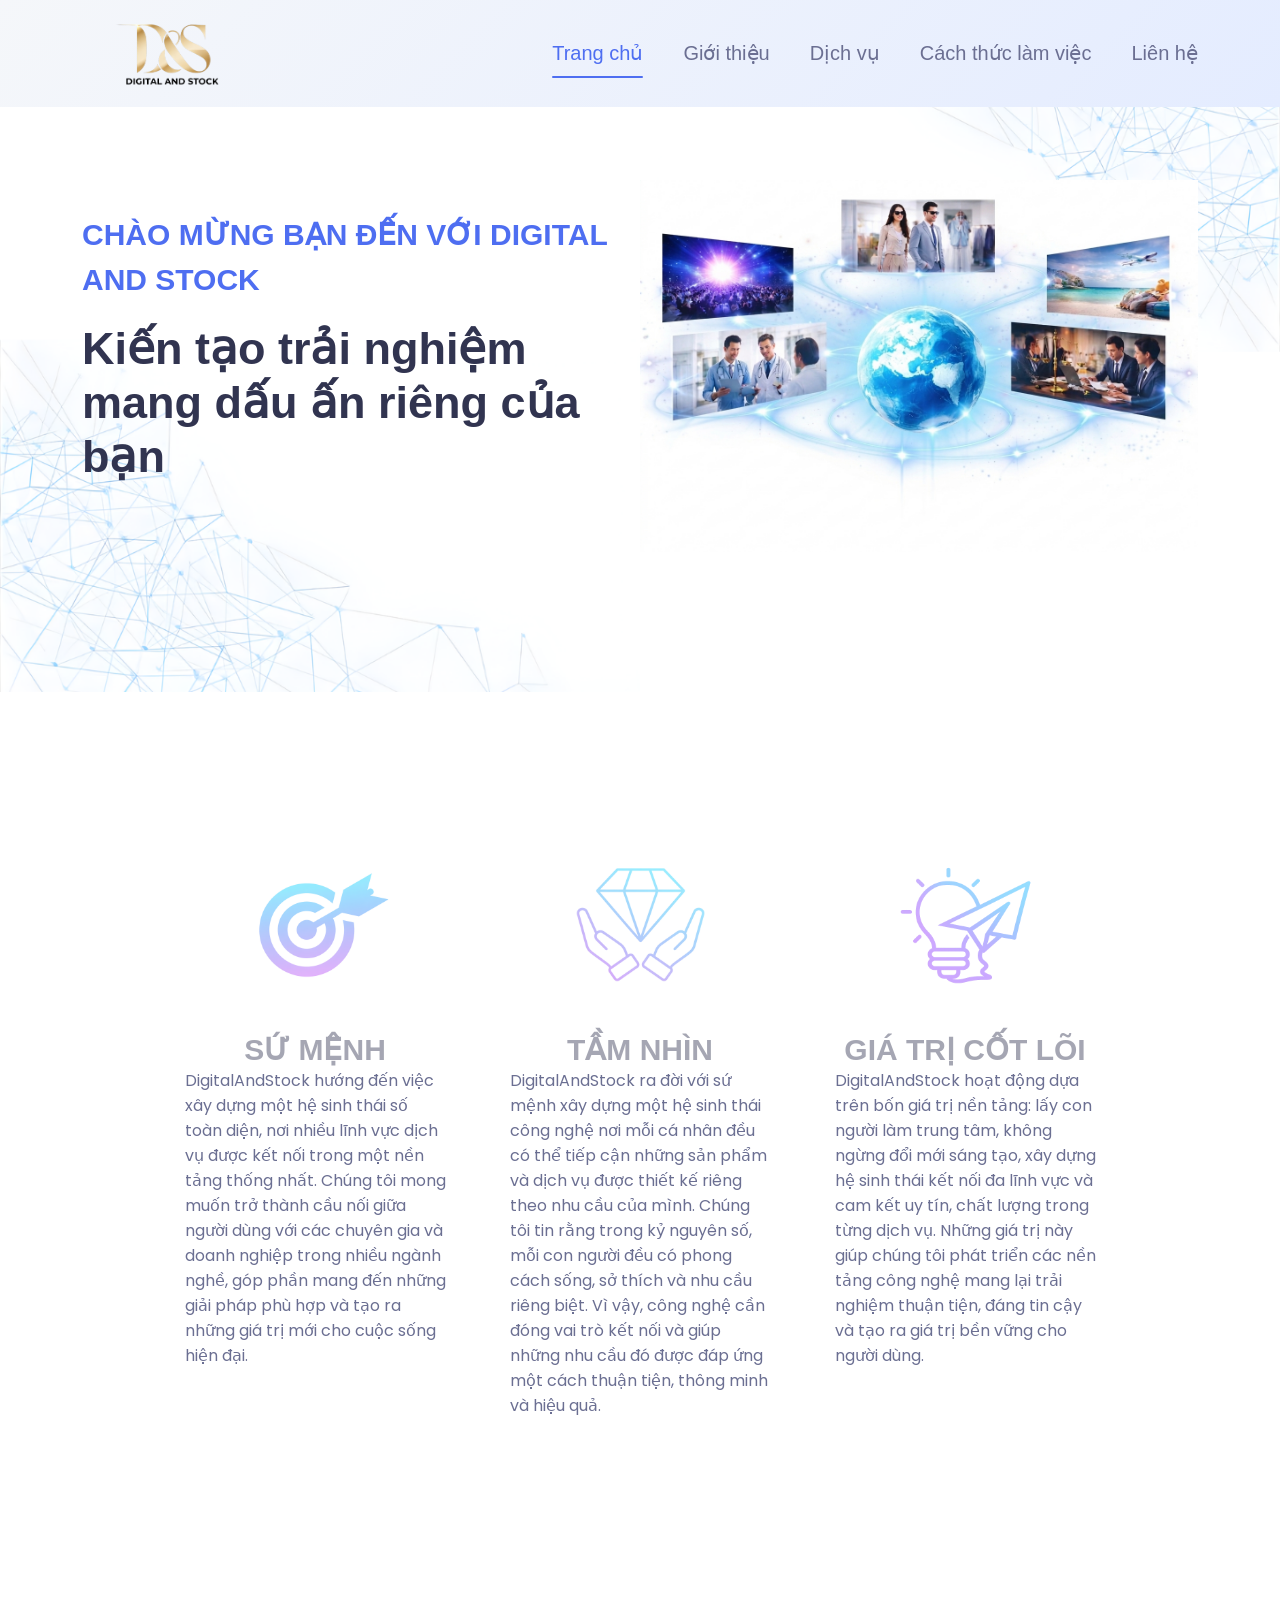
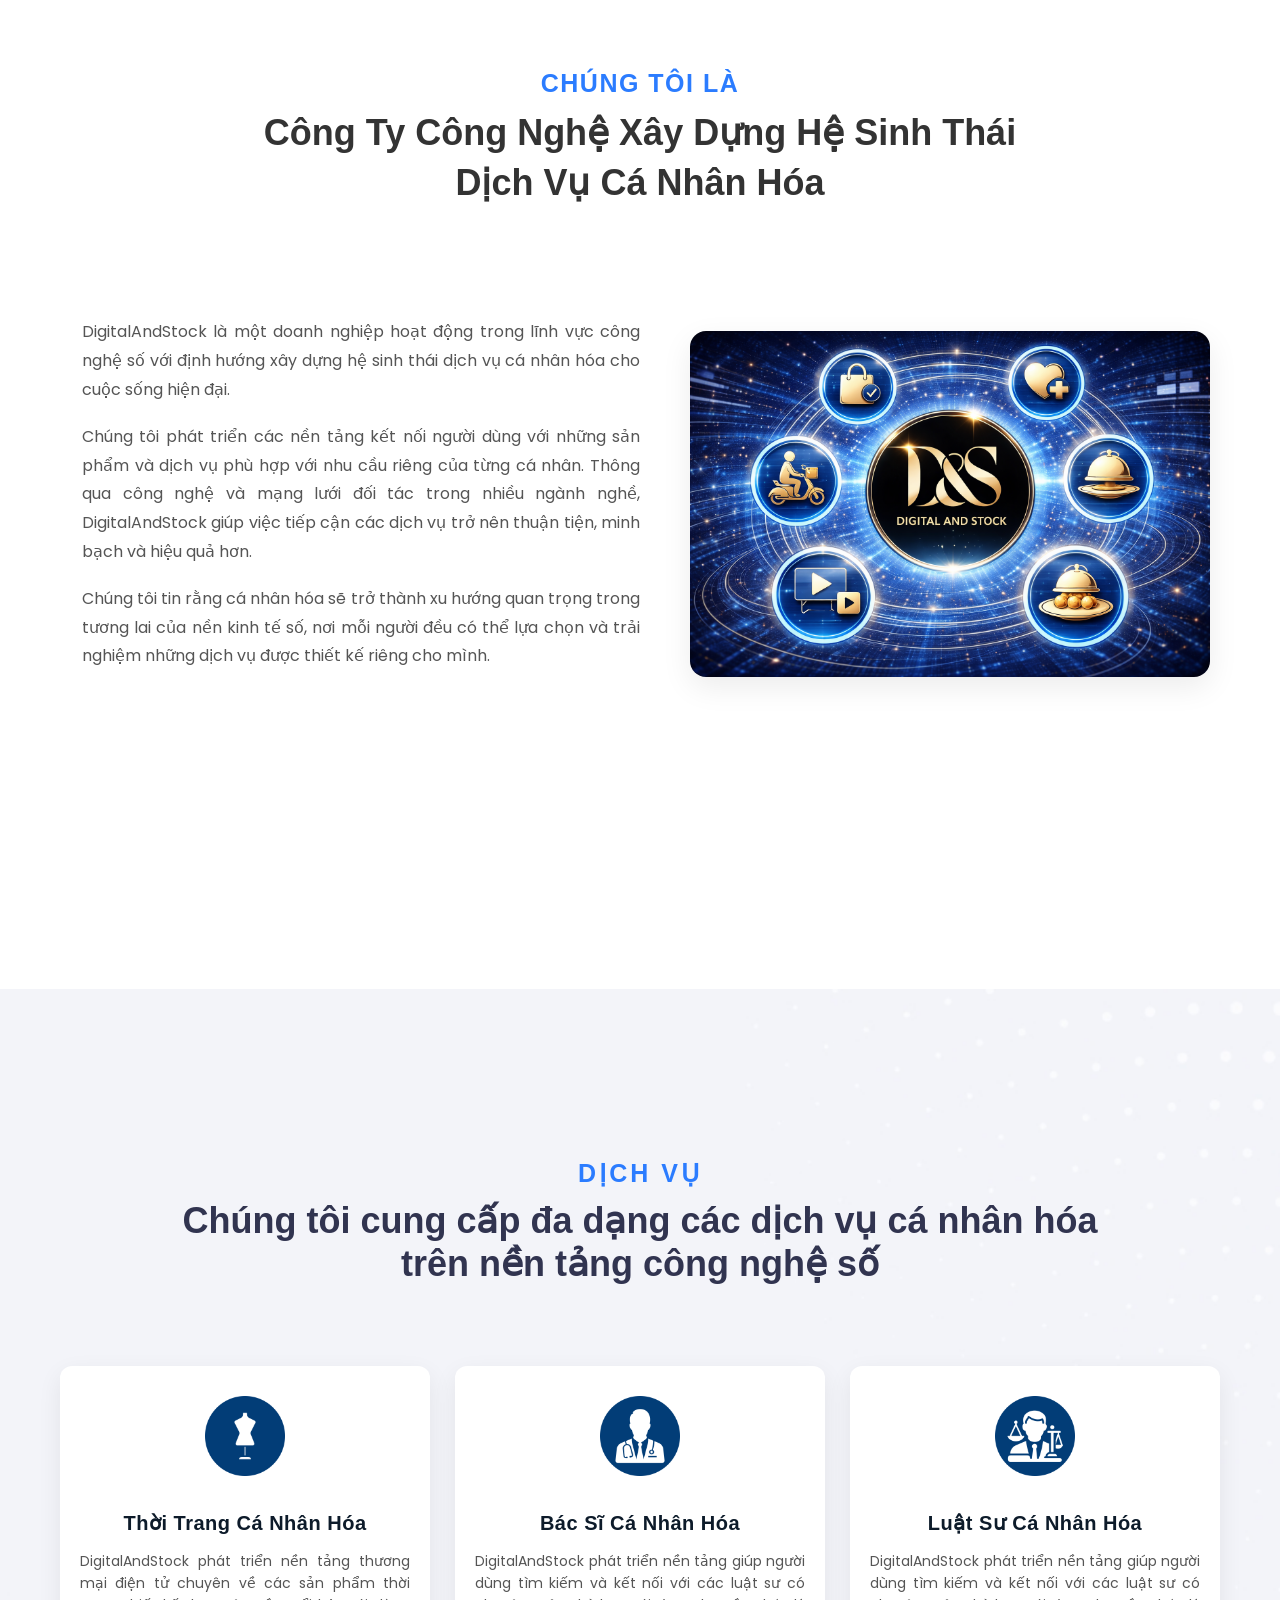
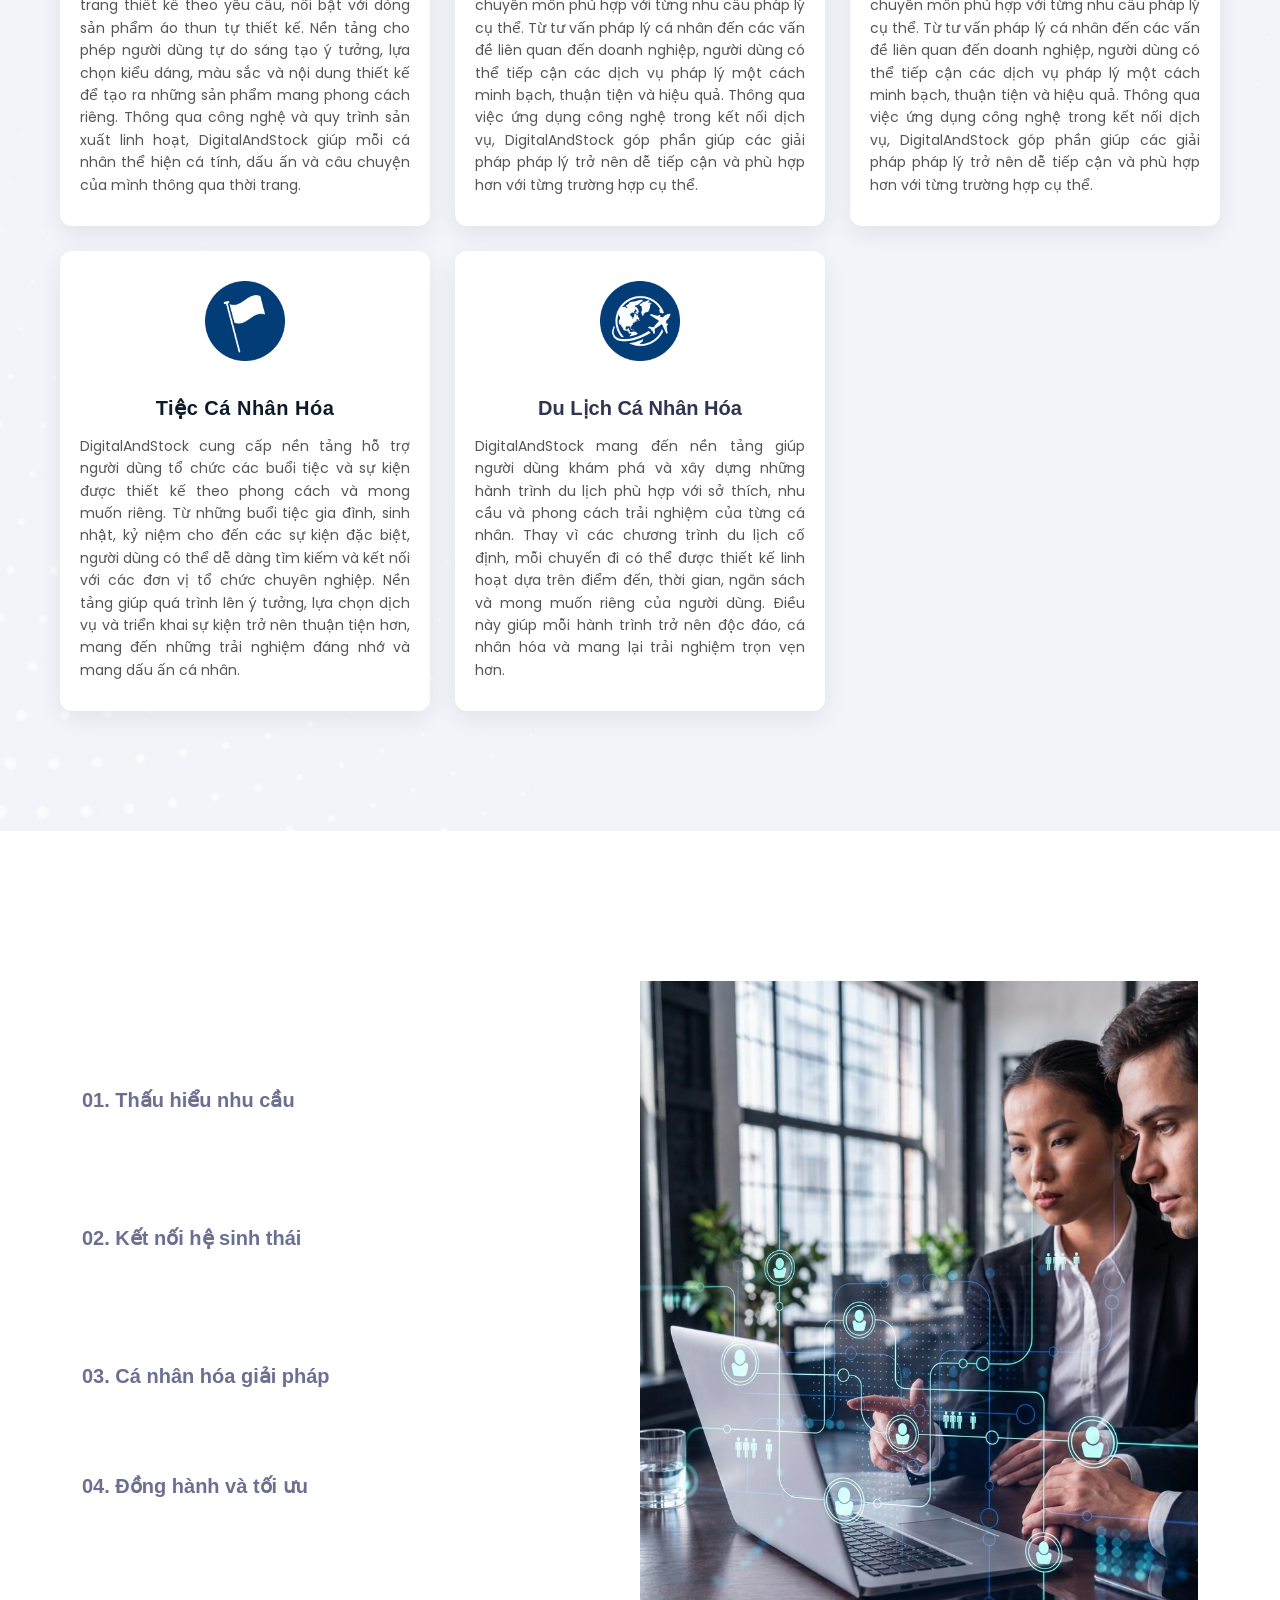
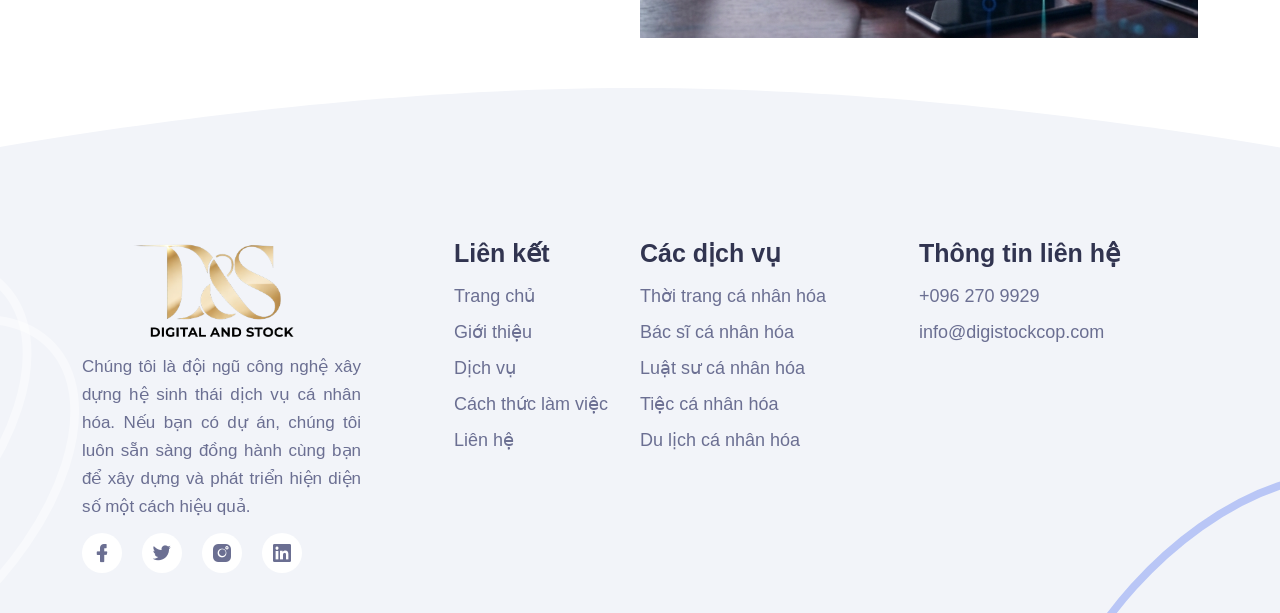
<file: index.html>
<!DOCTYPE html>
<html class="no-js" lang="">

<head>
	<meta charset="utf-8" />
	<meta http-equiv="x-ua-compatible" content="ie=edge" />
	<title>Digital And Stock</title>
	<meta name="description" content="" />
	<meta name="viewport" content="width=device-width, initial-scale=1" />
	<link rel="shortcut icon" type="image/x-icon" href="assets/img/D&S.svg" />

	<!-- ========================= CSS here ========================= -->
	<link rel="stylesheet" href="assets/css/bootstrap-5.0.0-beta2.min.css" />
	<link rel="stylesheet" href="assets/css/LineIcons.2.0.css" />
	<link rel="stylesheet" href="assets/css/tiny-slider.css" />
	<link rel="stylesheet" href="assets/css/animate.css" />
	<link rel="stylesheet" href="assets/css/main.css" />
</head>

<body>
	<!--[if lte IE 9]>
      <p class="browserupgrade">
        You are using an <strong>outdated</strong> browser. Please
        <a href="https://browsehappy.com/">upgrade your browser</a> to improve
        your experience and security.
      </p>
    <![endif]-->

	<!-- ========================= preloader start ========================= -->
	<div class="preloader">
		<div class="loader">
			<div class="spinner">
				<div class="spinner-container">
					<div class="spinner-rotator">
						<div class="spinner-left">
							<div class="spinner-circle"></div>
						</div>
						<div class="spinner-right">
							<div class="spinner-circle"></div>
						</div>
					</div>
				</div>
			</div>
		</div>
	</div>
	<!-- preloader end -->


	<!-- ========================= header start ========================= -->
	<header class="header">
		<div class="navbar-area" style="background: linear-gradient(135deg, #f5f7fa, #e4ecff);">
			<div class="container">
				<div class="row align-items-center">
					<div class="col-lg-12">
						<nav class="navbar navbar-expand-lg">
							<a class="navbar-brand" href="index.html">
								<img src="assets/img/logo/Logo D&S/D&S 1.png" alt="Logo" />
							</a>
							<button class="navbar-toggler" type="button" data-bs-toggle="collapse"
								data-bs-target="#navbarSupportedContent" aria-controls="navbarSupportedContent"
								aria-expanded="false" aria-label="Toggle navigation">
								<span class="toggler-icon"></span>
								<span class="toggler-icon"></span>
								<span class="toggler-icon"></span>
							</button>

							<div class="collapse navbar-collapse sub-menu-bar" id="navbarSupportedContent">
								<ul id="nav" class="navbar-nav ms-auto" style="font-family: 'Segoe UI', Tahoma, Geneva, Verdana, sans-serif;">
									<li class="nav-item">
										<a class="page-scroll active" href="#home">Trang chủ</a>
									</li>
									<li class="nav-item">
										<a class="page-scroll" href="#about">Giới thiệu</a>
									</li>
									<li class="nav-item">
										<a class="page-scroll" href="#service">Dịch vụ</a>
									</li>
									<li class="nav-item">
										<a class="" href="#How_we_work">Cách thức làm việc</a>
									</li>
									<li class="nav-item">
										<a class="" href="contact.html">Liên hệ</a>
									</li>

								</ul>
							</div>
							<!-- navbar collapse -->
						</nav>
						<!-- navbar -->
					</div>
				</div>
				<!-- row -->
			</div>
			<!-- container -->
		</div>
		<!-- navbar area -->
	</header>
	<!-- ========================= header end ========================= -->

	<!-- ========================= hero-section start ========================= -->
	<section id="home" class="hero-section" style="background: url('assets/img/logo/Nen.png') no-repeat center center / cover;">
		<div class="container">
			<div class="row align-items-center">
				<div class="col-lg-6 col-12">
					<div class="hero-content">
						<span class="wow fadeInLeft" data-wow-delay=".2s"
							style="font-family: 'Segoe UI', Tahoma, Geneva, Verdana, sans-serif;">
							<b>CHÀO MỪNG BẠN ĐẾN VỚI DIGITAL AND STOCK</b>
						</span>
						<h1 class="wow fadeInUp" data-wow-delay=".4s"
							style="font-family: 'Segoe UI', Tahoma, Geneva, Verdana, sans-serif;">
							Kiến tạo trải nghiệm mang dấu ấn riêng của bạn
						</h1>
					</div>
				</div>
				<div class="col-lg-6 col-12">
					<div class="hero-img wow fadeInUp" data-wow-delay=".5s">
						<img src="assets/img/logo/Home.png" class="img-fluid hero-custom-img" alt="Trang chủ">
					</div>
				</div>
			</div>
		</div>
	</section>

	<section id="about" class="client-logo-section pt-150 pb-100">
		<div class="container">
			<div class="row justify-content-center g-4 flex-lg-nowrap">

				<div class="col-lg-3 col-md-6 col-12">
					<div class="single-logo text-center">
						<img src="assets/img/client-logo/hero 1.png" alt="" class="mb-3">
						<h2 style="font-family: 'Segoe UI', Tahoma, Geneva, Verdana, sans-serif;"><b>SỨ MỆNH</b></h2>
					</div>
					<div class="elementor-widget-container custom-text-justify">
						<p>	DigitalAndStock hướng đến việc xây
							dựng một hệ sinh thái số toàn diện, nơi
							nhiều lĩnh vực dịch vụ được kết nối
							trong một nền tảng thống nhất.
							Chúng tôi mong muốn trở thành cầu
							nối giữa người dùng với các chuyên gia
							và doanh nghiệp trong nhiều ngành
							nghề, góp phần mang đến những giải
							pháp phù hợp và tạo ra những giá trị
							mới cho cuộc sống hiện đại.
						</p>
					</div>
				</div>

				<div class="col-lg-3 col-md-6 col-12">
					<div class="single-logo text-center">
						<img src="assets/img/client-logo/clien 1.png" alt="" class="mb-3">
						<br>
						<h2 style="font-family: 'Segoe UI', Tahoma, Geneva, Verdana, sans-serif;"><b>TẦM NHÌN</b></h2>
					</div>
					<div class="elementor-widget-container custom-text-justify">
						<p>	DigitalAndStock ra đời với sứ mệnh
							xây dựng một hệ sinh thái công nghệ
							nơi mỗi cá nhân đều có thể tiếp cận
							những sản phẩm và dịch vụ được thiết
							kế riêng theo nhu cầu của mình.
							Chúng tôi tin rằng trong kỷ nguyên số,
							mỗi con người đều có phong cách
							sống, sở thích và nhu cầu riêng biệt. Vì
							vậy, công nghệ cần đóng vai trò kết nối
							và giúp những nhu cầu đó được đáp
							ứng một cách thuận tiện, thông minh
							và hiệu quả.
						</p>
					</div>
				</div>

				<div class="col-lg-3 col-md-6 col-12">
					<div class="single-logo text-center">
						<img src="assets/img/client-logo/clien 2.png" alt="" class="mb-3">
						<br>
						<h2 style="font-family: 'Segoe UI', Tahoma, Geneva, Verdana, sans-serif;"><b>GIÁ TRỊ CỐT LÕI</b></h2>
					</div>
					<div class="elementor-widget-container custom-text-justify">
						<p>	DigitalAndStock hoạt động dựa trên
							bốn giá trị nền tảng: lấy con người làm
							trung tâm, không ngừng đổi mới sáng
							tạo, xây dựng hệ sinh thái kết nối đa
							lĩnh vực và cam kết uy tín, chất lượng
							trong từng dịch vụ. Những giá trị này
							giúp chúng tôi phát triển các nền tảng
							công nghệ mang lại trải nghiệm thuận
							tiện, đáng tin cậy và tạo ra giá trị bền
							vững cho người dùng.
						</p>
					</div>
				</div>

			</div>
		</div>
	</section>	
	<!-- ========================= client-logo-section end ========================= -->

	<!-- ========================= about-section start ========================= -->
	<section id="about1" class="about-section pt-150">
		<div class="container custom-container">
			<div class="row mb-50">
				<div class="col-12 text-center">
					<h4 class="sub-title" 
						style="
							font-family: 'Segoe UI', Tahoma, Geneva, Verdana, sans-serif !important; 
							font-size: 25px;;"
						>
						CHÚNG TÔI LÀ
					</h4>
					<h2 class="main-title" 
						style="
							width: 100%; 
							font-size:36px; 
							font-weight:600; 
							margin-bottom: 60px; 
							text-align: center; 
							font-family: Arial, 
							sans-serif; 
							margin-top: 8px;"
						>
						Công Ty Công Nghệ Xây Dựng Hệ Sinh Thái Dịch Vụ Cá Nhân Hóa
					</h2>
				</div>
			</div>

			<div class="row align-items-center custom-flex-row" >
				<div class="col-lg-6 col-md-12 about-content-box">
					<p>
						DigitalAndStock là một doanh nghiệp hoạt động
						trong lĩnh vực công nghệ số với định hướng xây dựng
						hệ sinh thái dịch vụ cá nhân hóa cho cuộc sống hiện
						đại. 
					</p>
					<p>
						Chúng tôi phát triển các nền tảng kết nối người dùng
						với những sản phẩm và dịch vụ phù hợp với nhu cầu
						riêng của từng cá nhân. Thông qua công nghệ và
						mạng lưới đối tác trong nhiều ngành nghề,
						DigitalAndStock giúp việc tiếp cận các dịch vụ trở nên
						thuận tiện, minh bạch và hiệu quả hơn. 
					</p>
					<p>
						Chúng tôi tin rằng cá nhân hóa sẽ trở thành xu hướng
						quan trọng trong tương lai của nền kinh tế số, nơi mỗi
						người đều có thể lựa chọn và trải nghiệm những dịch
						vụ được thiết kế riêng cho mình.
					</p>
				</div>

				<style>
					@media (max-width: 991px) {
						.rounded-image {
							--img-margin: 0px !important;
						}
					}
				</style>

				<div class="col-lg-6 col-md-12 about-image-box">
					<img src="assets/img/logo/Logo D&S/DV.png" 
						class="img-fluid rounded-image" 
						style="margin-left: var(--img-margin, 50px);">
				</div>
			</div>
		</div>
	</section>
	<!-- ========================= about-section end ========================= -->

	<!-- ========================= service-section start ========================= -->
	 <style>
		.e-con-inner {
			display: grid !important;
			grid-template-columns: repeat(3, 1fr) !important; 
			gap: 25px !important;
			width: 100% !important;
			max-width: 1200px !important;
			margin: 0 auto !important;
			padding: 20px !important;
			box-sizing: border-box !important;
		}

		.e-con-inner > div, 
		.e-con.e-child {
			width: 100% !important; 
			max-width: 100% !important;
			flex: 0 0 100% !important; 
			min-width: 0 !important;
			margin: 0 !important;
			padding: 30px 20px !important;
			background: #ffffff !important;
			border-radius: 12px !important;
			box-shadow: 0 8px 25px rgba(0,0,0,0.07) !important;
			display: flex !important;
			flex-direction: column !important;
			align-items: center !important;
			box-sizing: border-box !important;
			height: 100% !important;
		}

		.e-con.e-child img {
			width: 80px !important;
			height: 80px !important;
			object-fit: contain !important;
			margin-bottom: 20px !important;
		}

		.e-con.e-child h4 {
			margin: 15px 0 !important;
			font-size: 20px !important;
			text-align: center !important;
		}

		.e-con.e-child p {
			text-align: justify !important;
			font-size: 14px !important;
			line-height: 1.6 !important;
			color: #555 !important;
		}

		@media (max-width: 1024px) {
			.e-con-inner {
				grid-template-columns: 1fr !important; 
				display: flex !important;
				flex-direction: column !important;
				gap: 25px !important;
			}

			.e-con.e-child, .e-con-inner > div {
				width: 100% !important;
				max-width: 100% !important;
				flex: 0 0 auto !important;
				margin-bottom: 10px !important;
			}
		}

		@media (max-width: 767px) {
			.e-con-inner {
				padding: 10px !important;
			}
			
			.service-section h2 {
				font-size: 24px !important;
				line-height: 1.3 !important;
				padding: 0 10px !important;
			}
		}
	</style>

	<section id="service" class="service-section img-bg pt-100 pb-100 mt-150">
		<div style="width: 100%;" class="elementor-container elementor-column-gap-no">
			<div class="elementor-column elementor-col-100">
				<div class="elementor-widget-wrap">
					<section style="width: 100%;"
						class="elementor-section elementor-inner-section elementor-section-boxed">
						<div class="elementor-container elementor-column-gap-wider">
							<div class="elementor-column elementor-col-100">
								<div class="elementor-widget-wrap">
									<h4 style="
										font-family: 'Segoe UI', Tahoma, Geneva, Verdana, sans-serif ;
										font-size: 35px;
										font-weight: 500;
										letter-spacing: 3px;
										color: #2b7cff;
										text-align: center;
										margin-top: 60px;
										text-transform: uppercase;"
										>
										<b style="font-size: 25px;">DỊCH VỤ</b>
									</h4>
									<h2
										style="
											width: 100%; 
											font-size:36px; 
											font-weight:600; 
											margin-bottom: 60px; 
											text-align: center; 
											font-family: Arial, sans-serif; 
											margin-top: 8px;"
										>
										Chúng tôi cung cấp đa dạng các dịch vụ cá nhân hóa <br>
										trên nền tảng công nghệ số
									</h2>

								</div>
							</div>
						</div>
					</section>

					<!-- GRID -->
					<div class="e-con-inner">

						<!-- ITEM 1 -->
						<div class="e-con e-child">
							<a href="https://uat.11n02.com/">
								<img src="assets/img/logo/Logo D&S/4.png" width="100">
							</a>
							<h4 
								onclick="window.location.href='https://uat.11n02.com/'"
								style=" 
									font-family:'Segoe UI', Tahoma, Geneva, Verdana, sans-serif;
									font-size: 20px;
									font-weight: 600;
									color: #0d1b2a;
									cursor: pointer;
									letter-spacing: 0.5px;
									text-transform: capitalize;">
								<b>Thời Trang Cá Nhân Hóa</b>
							</h4>
							<p style="text-align: justify;">
								DigitalAndStock phát triển nền tảng thương mại điện tử
								chuyên về các sản phẩm thời trang thiết kế theo yêu cầu, nổi bật với dòng sản phẩm áo
								thun tự thiết kế. Nền tảng cho phép người dùng tự do sáng tạo ý tưởng, lựa chọn kiểu
								dáng, màu sắc và nội dung thiết kế để tạo ra những sản phẩm mang phong cách riêng. Thông
								qua công nghệ và quy trình sản xuất linh hoạt, DigitalAndStock giúp mỗi cá nhân thể hiện
								cá tính, dấu ấn và câu chuyện của mình thông qua thời trang.
							</p>
						</div>

						<!-- ITEM 2 -->
						<div class="e-con e-child">
							<img src="assets/img/logo/Logo D&S/5.png" width="100">
							<h4 style=" 
									font-family:'Segoe UI', Tahoma, Geneva, Verdana, sans-serif;
									font-size: 20px;
									font-weight: 600;
									color: #0d1b2a;
									letter-spacing: 0.5px;
									text-transform: capitalize;">
								<b>Bác Sĩ Cá Nhân Hóa</b>
							</h4>
							<p style="text-align: justify;">
								DigitalAndStock phát
								triển nền
								tảng giúp người dùng tìm kiếm và kết nối với các
								luật sư có
								chuyên môn phù hợp với từng nhu cầu pháp lý cụ
								thể. Từ tư
								vấn pháp lý cá nhân đến các vấn đề liên quan đến
								doanh
								nghiệp, người dùng có thể tiếp cận các dịch vụ
								pháp lý một
								cách minh bạch, thuận tiện và hiệu quả. Thông
								qua việc ứng
								dụng công nghệ trong kết nối dịch vụ,
								DigitalAndStock góp
								phần giúp các giải pháp pháp lý trở nên dễ tiếp
								cận và phù
								hợp hơn với từng trường hợp cụ thể.
							</p>
						</div>

						<!-- ITEM 3 -->
						<div class="e-con e-child">
							<img src="assets/img/logo/Logo D&S/6.png" width="100">
							<h4 style=" 
									font-family:'Segoe UI', Tahoma, Geneva, Verdana, sans-serif;
									font-size: 20px;
									font-weight: 600;
									color: #0d1b2a;
									letter-spacing: 0.5px;
									text-transform: capitalize;">
								<b>Luật Sư Cá Nhân Hóa</b>
							</h4>
							<p style="text-align: justify;">
								DigitalAndStock phát
								triển nền
								tảng giúp người dùng tìm kiếm và kết nối với các
								luật sư có
								chuyên môn phù hợp với từng nhu cầu pháp lý cụ
								thể. Từ tư
								vấn pháp lý cá nhân đến các vấn đề liên quan đến
								doanh
								nghiệp, người dùng có thể tiếp cận các dịch vụ
								pháp lý một
								cách minh bạch, thuận tiện và hiệu quả. Thông
								qua việc ứng
								dụng công nghệ trong kết nối dịch vụ,
								DigitalAndStock góp
								phần giúp các giải pháp pháp lý trở nên dễ tiếp
								cận và phù
								hợp hơn với từng trường hợp cụ thể.
							</p>
						</div>

						<!-- ITEM 4 -->
						<div class="e-con e-child">
							<img src="assets/img/logo/Logo D&S/7.png" width="100">
							<h4 style=" 
									font-family:'Segoe UI', Tahoma, Geneva, Verdana, sans-serif;
									font-size: 20px;
									font-weight: 600;
									color: #0d1b2a;
									letter-spacing: 0.5px;
									text-transform: capitalize;">
								<b>Tiệc Cá Nhân Hóa</b>
							</h4>
							<p style="text-align: justify;">
								DigitalAndStock
								cung cấp nền
								tảng hỗ trợ người dùng tổ chức các buổi tiệc
								và sự kiện
								được thiết kế theo phong cách và mong muốn
								riêng. Từ
								những buổi tiệc gia đình, sinh nhật, kỷ niệm
								cho đến các
								sự kiện đặc biệt, người dùng có thể dễ dàng
								tìm kiếm và
								kết nối với các đơn vị tổ chức chuyên
								nghiệp. Nền tảng
								giúp quá trình lên ý tưởng, lựa chọn dịch vụ
								và triển
								khai sự kiện trở nên thuận tiện hơn, mang
								đến những trải
								nghiệm đáng nhớ và mang dấu ấn cá nhân.
							</p>
						</div>

						<!-- ITEM 5 -->
						<div class="e-con e-child">
							<img src="assets/img/logo/Logo D&S/8.png" width="100">
							<h4 
								style="  
									font-family:'Segoe UI', Tahoma, Geneva, Verdana, sans-serif; 
									font-size: 20px;">
									<b>Du Lịch Cá Nhân Hóa</b>
							</h4>
							<p style="text-align: justify;">
								DigitalAndStock mang đến nền tảng giúp người dùng khám phá
								và xây dựng những hành trình du lịch phù hợp với sở thích, nhu cầu và phong cách trải
								nghiệm của từng cá nhân. Thay vì các chương trình du lịch cố định, mỗi chuyến đi có thể
								được thiết kế linh hoạt dựa trên điểm đến, thời gian, ngân sách và mong muốn riêng của
								người dùng. Điều này giúp mỗi hành trình trở nên độc đáo, cá nhân hóa và mang lại trải
								nghiệm trọn vẹn hơn.
							</p>
						</div>
					</div>
				</div>
			</div>
		</div>
	</section>

	<section id="How_we_work" class="counter-up-section pt-150">
		<div class="container">
			<div class="row">
				<div class="col-lg-6">
					<div class="counter-up-content mb-50">
						<div class="section-title mb-40">
							<h1 style="font-family: 'Segoe UI', Tahoma, Geneva, Verdana, sans-serif;"
								class="mb-20 wow fadeInUp" data-wow-delay=".2s">Cách chúng tôi tạo ra trải nghiệm cá
								nhân hóa</h1>
							<strong
								style="font-family: 'Segoe UI', Tahoma, Geneva, Verdana, sans-serif; font-size: 20px"><b>01.
									Thấu hiểu nhu cầu </b></strong>
							<p class="wow fadeInUp" data-wow-delay=".4s"
								style="text-align: justify; font-family: 'Segoe UI', Tahoma, Geneva, Verdana, sans-serif;">
								Bắt đầu bằng việc lắng nghe và phân tích nhu cầu của từng người dùng, từ sở thích, thói
								quen đến mục tiêu cụ thể trong từng lĩnh vực để xác định đúng hướng và xây dựng giải
								pháp phù hợp.</p> <br>
							<strong
								style="font-family: 'Segoe UI', Tahoma, Geneva, Verdana, sans-serif; font-size: 20px"><b>02.
									Kết nối hệ sinh thái</b> </strong>
							<p class="wow fadeInUp" data-wow-delay=".4s"
								style="text-align: justify; font-family: 'Segoe UI', Tahoma, Geneva, Verdana, sans-serif;">
								Thông qua nền tảng công nghệ và mạng lưới đối tác, chúng tôi kết nối người dùng với
								những dịch vụ và chuyên gia phù hợp một cách nhanh chóng và minh bạch.</p> <br>
							<strong
								style="font-family: 'Segoe UI', Tahoma, Geneva, Verdana, sans-serif; font-size: 20px"><b>03.
									Cá nhân hóa giải pháp</b> </strong>
							<p class="wow fadeInUp" data-wow-delay=".4s"
								style="text-align: justify; font-family: 'Segoe UI', Tahoma, Geneva, Verdana, sans-serif;">
								Mỗi giải pháp được điều chỉnh linh hoạt theo nhu cầu riêng, đảm bảo trải nghiệm phù hợp
								và mang dấu ấn cá nhân.</p> <br>
							<strong
								style="font-family: 'Segoe UI', Tahoma, Geneva, Verdana, sans-serif; font-size: 20px"><b>04.
									Đồng hành và tối ưu </b></strong>
							<p class="wow fadeInUp" data-wow-delay=".4s"
								style="text-align: justify; font-family: 'Segoe UI', Tahoma, Geneva, Verdana, sans-serif;">
								Hỗ trợ, tiếp nhận phản hồi và cải tiến để mang lại trải nghiệm hoàn thiện và hiệu quả
								hơn.</p> <br>
						</div>

						<!-- <div class="counter-up-wrapper">
								<div class="row">
									<div class="col-lg-6 col-sm-6">
										<div class="single-counter">
											<div class="icon color-1">
												<i class="lni lni-emoji-smile"></i>
											</div>
											<div class="content">
												<h1 id="secondo1" class="countup" cup-end="3642" cup-append=" ">3642</h1>
												<span>Happy client</span>
											</div>
										</div>
									</div>
									<div class="col-lg-6 col-sm-6">
										<div class="single-counter">
											<div class="icon color-2">
												<i class="lni lni-checkmark"></i>
											</div>
											<div class="content">
												<h1 id="secondo2" class="countup" cup-end="5436" cup-append=" ">5436</h1>
												<span>Project done</span>
											</div>
										</div>
									</div>
									<div class="col-lg-6 col-sm-6">
										<div class="single-counter">
											<div class="icon color-3">
												<i class="lni lni-world"></i>
											</div>
											<div class="content">
												<h1 id="secondo3" class="countup" cup-end="642" cup-append="K">642</h1>
												<span>Live Design</span>
											</div>
										</div>
									</div>
									<div class="col-lg-6 col-sm-6">
										<div class="single-counter">
											<div class="icon color-4">
												<i class="lni lni-users"></i>
											</div>
											<div class="content">
												<h1 id="secondo4" class="countup" cup-end="42" cup-append=" ">42</h1>
												<span>Creative designer's</span>
											</div>
										</div>
									</div>
								</div>
							</div> -->
					</div>
				</div>
				<div class="col-xl-6 col-lg-6">
					<div class="counter-up-img mb-50"  >
						<img src="assets/img/logo/Cach thuc.png" alt="">
					</div>
				</div>
			</div>
		</div>
	</section>

	<footer id="footer" class="footer">
		<div class="container">
			<div class="widget-wrapper">
				<div class="row">
					<div class="col-xl-3 col-md-6">
						<div class="footer-widget">
							<div class="logo mb-35">
								<a  href="index.html"> <img style="width: 100%;" src="assets/img/logo/Logo D&S/D&S 1.png"> </a>
							</div>
							<p class="desc mb-35" 
								style="text-align: justify; 
								font-family: 'Segoe UI', Tahoma, Geneva, Verdana, sans-serif; 
								font-size: 17px;">
									Chúng tôi là đội ngũ công nghệ xây dựng hệ sinh thái dịch vụ cá nhân hóa. Nếu bạn có dự án, chúng tôi luôn sẵn sàng đồng hành cùng bạn để xây dựng và phát triển hiện diện số một cách hiệu quả.
							</p>
							<ul class="socials">
								<li>
									<a href="jvascript:void(0)"> <i class="lni lni-facebook-filled"></i> </a>
								</li>
								<li>
									<a href="jvascript:void(0)"> <i class="lni lni-twitter-filled"></i> </a>
								</li>
								<li>
									<a href="jvascript:void(0)"> <i class="lni lni-instagram-filled"></i> </a>
								</li>
								<li>
									<a href="jvascript:void(0)"> <i class="lni lni-linkedin-original"></i> </a>
								</li>
							</ul>
						</div>
					</div>

					<div class="col-xl-2 offset-xl-1 col-md-5 offset-md-1 col-sm-6">
						<div class="footer-widget">
							<h3 style="font-family: 'Segoe UI', Tahoma, Geneva, Verdana, sans-serif">Liên kết</h3>
							<ul class="liên kết" style="font-family: 'Segoe UI', Tahoma, Geneva, Verdana, sans-serif; font-size: 40px;">
								<li> <a href="#home" >Trang chủ</a> </li>
								<li> <a href="#about">Giới thiệu</a> </li>
								<li> <a href="#service">Dịch vụ</a> </li>
								<li> <a href="#How_we_work">Cách thức làm việc</a> </li>
								<li> <a href="contact.html">Liên hệ</a> </li>
							</ul>
						</div>
					</div>

					<div class="col-xl-3 col-md-6 col-sm-6">
						<div class="footer-widget">
							<h3 style="font-family: 'Segoe UI', Tahoma, Geneva, Verdana, sans-serif">Các dịch vụ </h3>
							<ul class="links" style="font-family: 'Segoe UI', Tahoma, Geneva, Verdana, sans-serif; font-size: 40px;">
								<li> <a href="https://uat.11n02.com/">Thời trang cá nhân hóa</a> </li>
								<li> <a href="javascript:void(0)">Bác sĩ cá nhân hóa</a> </li>
								<li> <a href="javascript:void(0)">Luật sư cá nhân hóa</a> </li>
								<li> <a href="javascript:void(0)">Tiệc cá nhân hóa</a> </li>
								<li> <a href="javascript:void(0)">Du lịch cá nhân hóa</a> </li>
							</ul>
						</div>
					</div>

					<div class="col-xl-3 col-md-6">
						<div class="footer-widget">
							<h3 style="font-family: 'Segoe UI', Tahoma, Geneva, Verdana, sans-serif">Thông tin liên hệ</h3>
							<ul style="font-family: 'Segoe UI', Tahoma, Geneva, Verdana, sans-serif">
								<li>+096 270 9929</li>
								<li>info@digistockcop.com</li>

							</ul>
							<div class="contact_map" style="width: 100%; height: 150px; margin-top: 5px;">
								<div class="gmap_canvas">
									<iframe
										src="https://maps.google.com/maps?q=Tòa nhà Đại Phát, 185B Hà Huy Giáp, Thạnh Lộc, Quận 12, Hồ Chí Minh&t=&z=17&ie=UTF8&iwloc=&output=embed"
										height="180" style="border:0; border-radius:12px;" loading="lazy">
									</iframe>
								</div>
							</div>
						</div>
					</div>

				</div>
			</div>

			

		</div>
	</footer>
	<!-- ========================= service-section end ========================= -->

	<!-- ========================= counter-up-section start ========================= -->

	<!-- ========================= scroll-top ========================= -->
	<a href="#" class="scroll-top btn-hover">
		<i class="lni lni-chevron-up"></i>
	</a>

	<!-- ========================= JS here ========================= -->
	<script src="assets/js/bootstrap-5.0.0-beta2.min.js"></script>
	<script src="assets/js/count-up.min.js"></script>
	<script src="assets/js/tiny-slider.js"></script>
	<script src="assets/js/wow.min.js"></script>
	<script src="assets/js/polifill.js"></script>
	<script src="assets/js/main.js"></script>
</body>

</html>
</file>
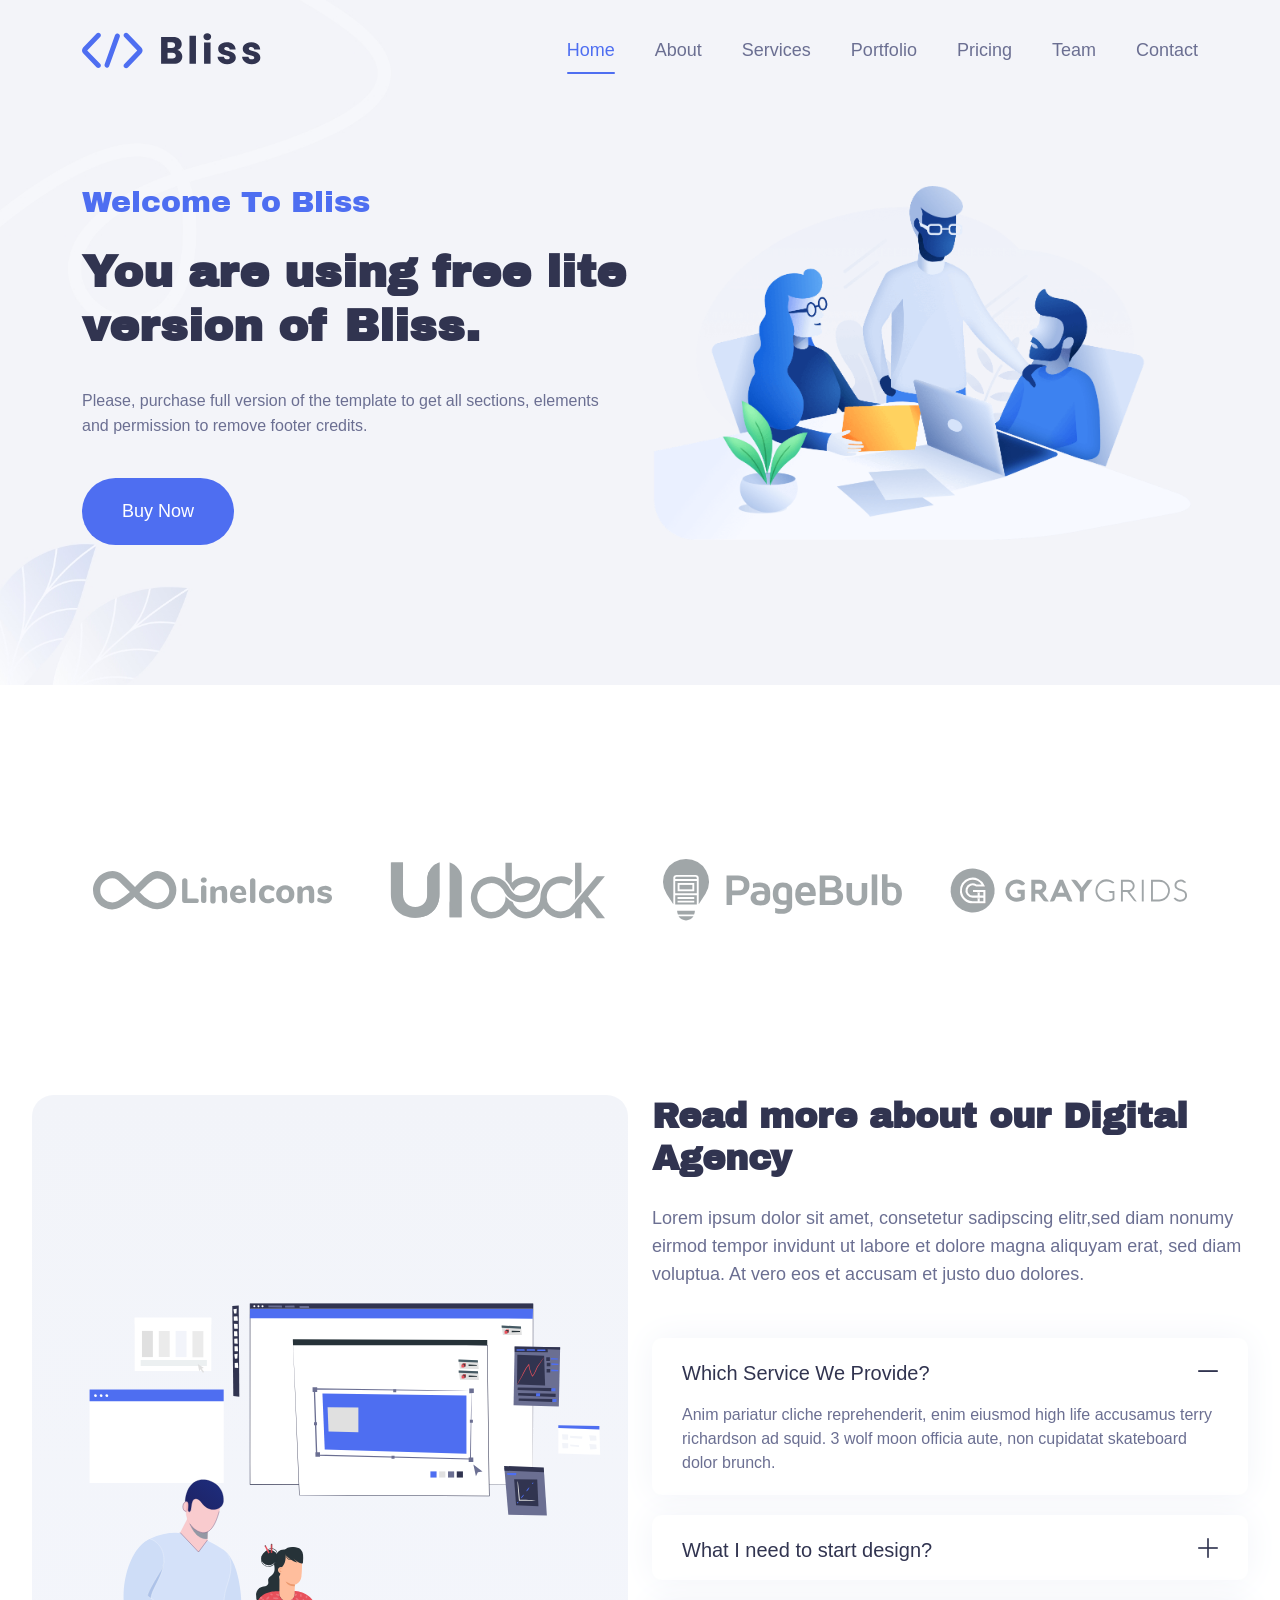
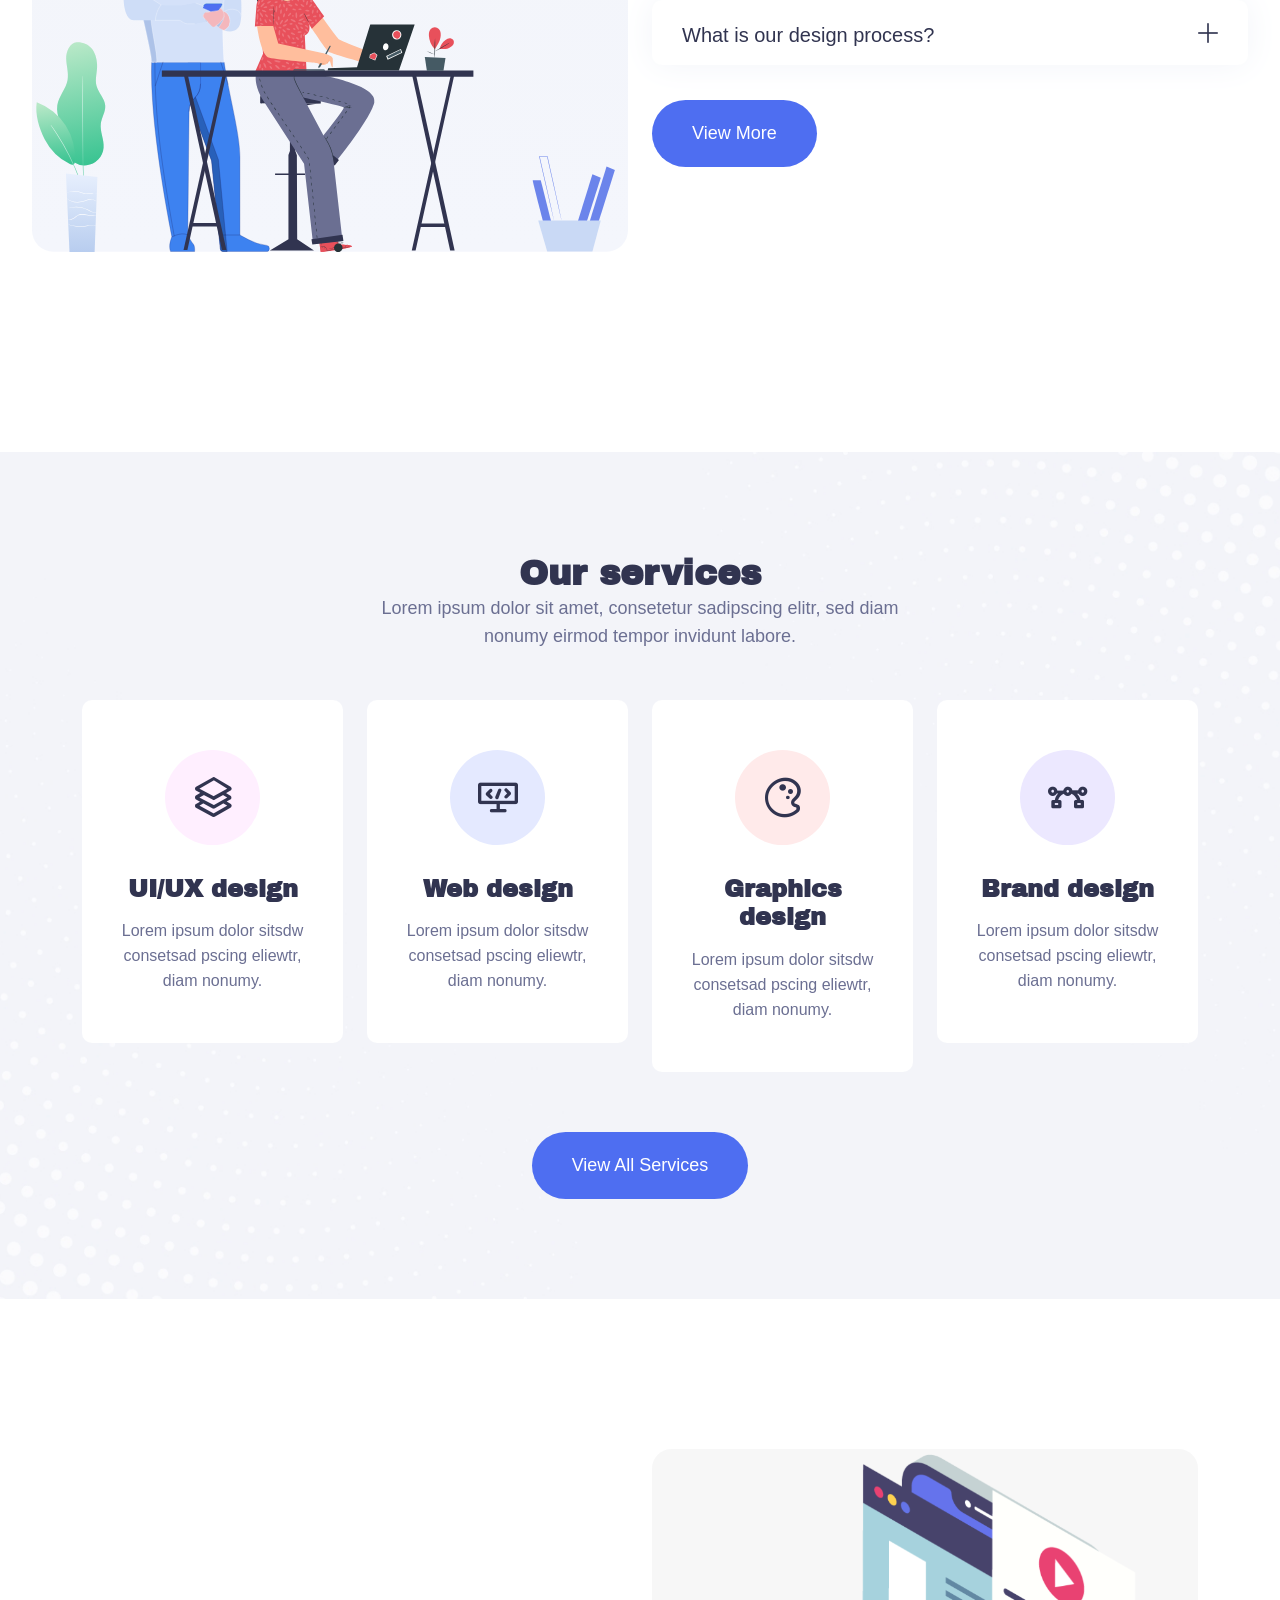
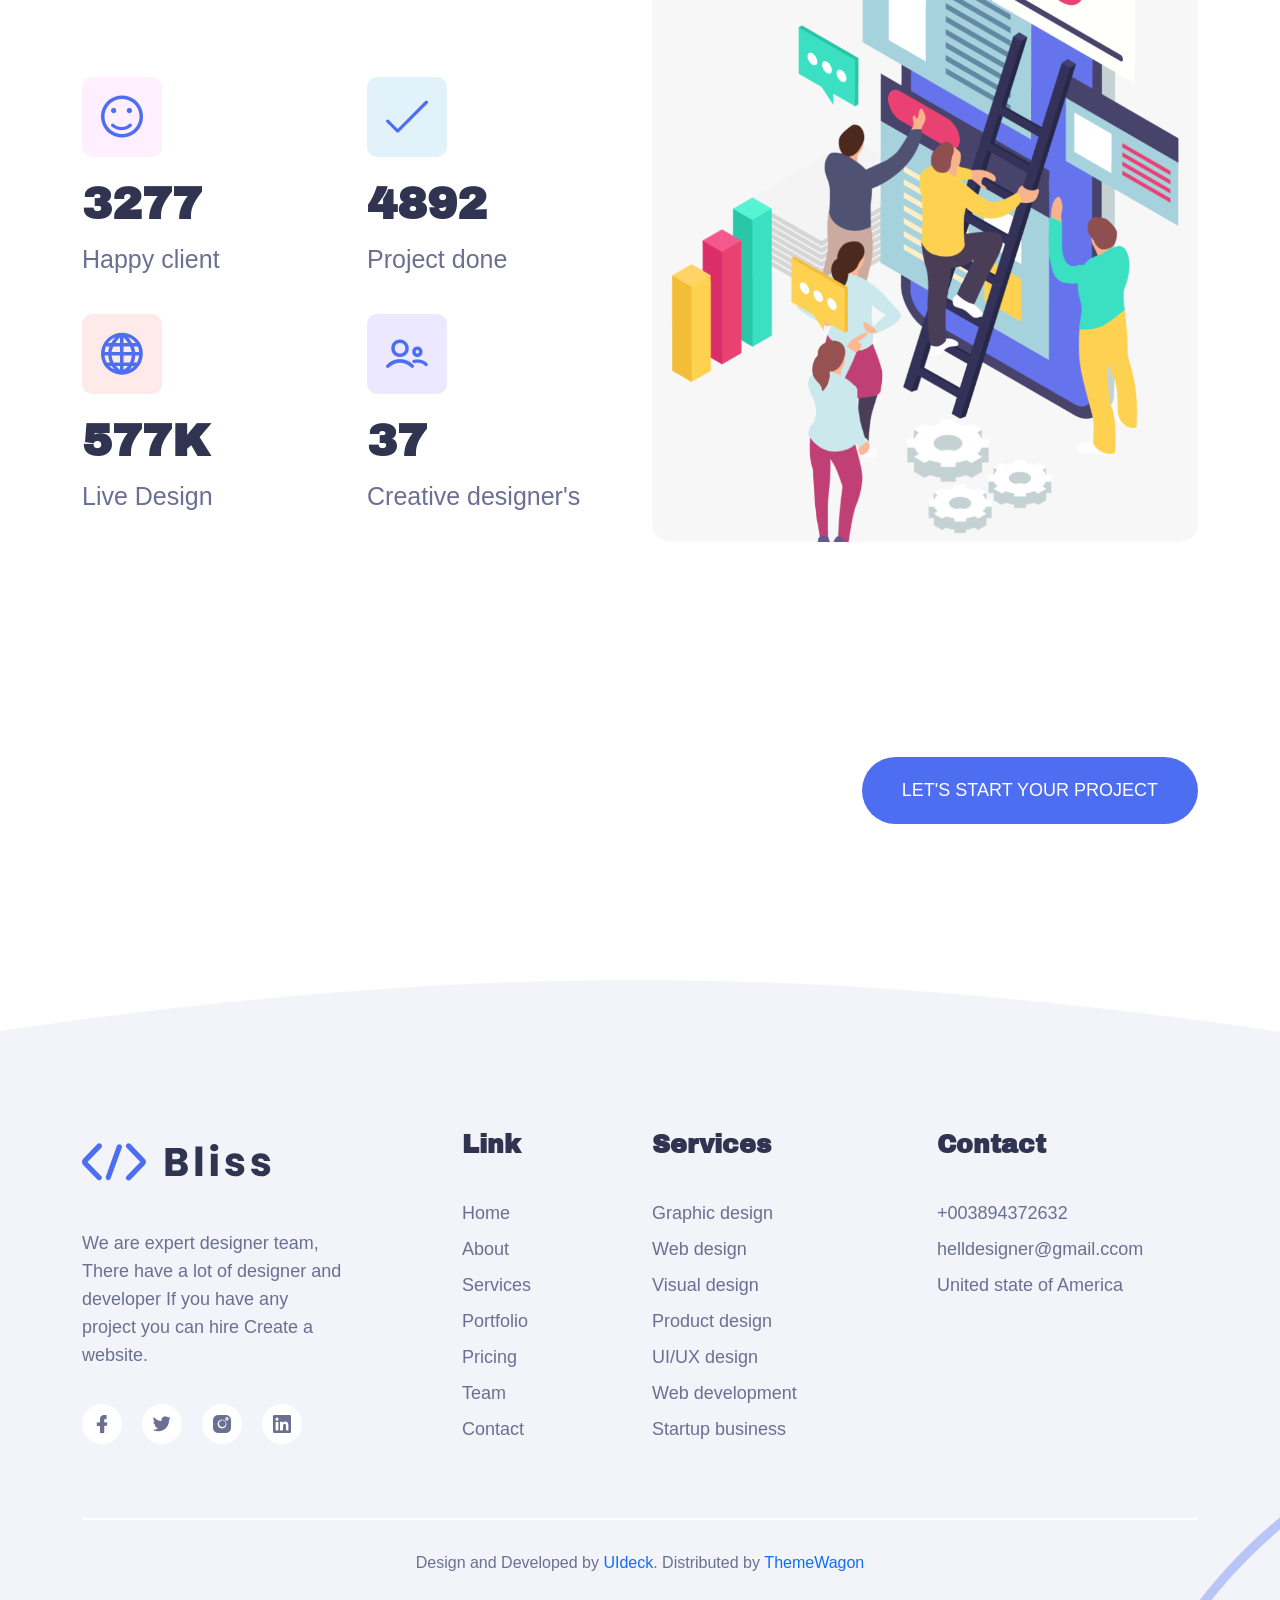
<file: Bliss-1.0.0/index.html>
<!DOCTYPE html>
<html class="no-js" lang="">
  <head>
    <meta charset="utf-8" />
    <meta http-equiv="x-ua-compatible" content="ie=edge" />
    <title>Bliss || Digital Agency Bootstrap 5 Landing Page</title>
    <meta name="description" content="" />
    <meta name="viewport" content="width=device-width, initial-scale=1" />
    <link rel="shortcut icon" type="image/x-icon" href="assets/img/favicon.svg"/>
    <!-- Place favicon.ico in the root directory -->

    <!-- ========================= CSS here ========================= -->
    <link rel="stylesheet" href="assets/css/bootstrap-5.0.0-beta2.min.css" />
    <link rel="stylesheet" href="assets/css/LineIcons.2.0.css" />
    <link rel="stylesheet" href="assets/css/tiny-slider.css" />
    <link rel="stylesheet" href="assets/css/animate.css" />
    <link rel="stylesheet" href="assets/css/main.css" />
  </head>
  <body>
    <!--[if lte IE 9]>
      <p class="browserupgrade">
        You are using an <strong>outdated</strong> browser. Please
        <a href="https://browsehappy.com/">upgrade your browser</a> to improve
        your experience and security.
      </p>
    <![endif]-->

    <!-- ========================= preloader start ========================= -->
    <div class="preloader">
      <div class="loader">
        <div class="spinner">
          <div class="spinner-container">
            <div class="spinner-rotator">
              <div class="spinner-left">
                <div class="spinner-circle"></div>
              </div>
              <div class="spinner-right">
                <div class="spinner-circle"></div>
              </div>
            </div>
          </div>
        </div>
      </div>
    </div>
		<!-- preloader end -->
		

    <!-- ========================= header start ========================= -->
    <header class="header">
      <div class="navbar-area">
        <div class="container">
          <div class="row align-items-center">
            <div class="col-lg-12">
              <nav class="navbar navbar-expand-lg">
                <a class="navbar-brand" href="index.html">
                  <img src="assets/img/logo/logo.svg" alt="Logo" />
                </a>
                <button class="navbar-toggler" type="button" data-bs-toggle="collapse" data-bs-target="#navbarSupportedContent" aria-controls="navbarSupportedContent" aria-expanded="false" aria-label="Toggle navigation">
                  <span class="toggler-icon"></span>
                  <span class="toggler-icon"></span>
                  <span class="toggler-icon"></span>
                </button>

                <div class="collapse navbar-collapse sub-menu-bar" id="navbarSupportedContent">
                  <ul id="nav" class="navbar-nav ms-auto">
                    <li class="nav-item">
                      <a class="page-scroll active" href="#home">Home</a>
                    </li>
                    <li class="nav-item">
                      <a class="page-scroll" href="#about">About</a>
                    </li>
                    <li class="nav-item">
                      <a class="page-scroll" href="#service">Services</a>
                    </li>
                    <li class="nav-item">
                      <a class="" href="#0">Portfolio</a>
                    </li>
                    <li class="nav-item">
                      <a class="" href="#0">Pricing</a>
                    </li>
                    <li class="nav-item">
                      <a class="" href="#0">Team</a>
                    </li>
                    <li class="nav-item">
                      <a class="" href="#0">Contact</a>
                    </li>
                  </ul>
                </div>
                <!-- navbar collapse -->
              </nav>
              <!-- navbar -->
            </div>
          </div>
          <!-- row -->
        </div>
        <!-- container -->
      </div>
      <!-- navbar area -->
    </header>
    <!-- ========================= header end ========================= -->

    <!-- ========================= hero-section start ========================= -->
    <section id="home" class="hero-section">
      <div class="container">
        <div class="row align-items-center">
          <div class="col-lg-6">
            <div class="hero-content">
							<span class="wow fadeInLeft" data-wow-delay=".2s">Welcome To Bliss</span>
              <h1 class="wow fadeInUp" data-wow-delay=".4s">
								You are using free lite version of Bliss.
							</h1>
              <p class="wow fadeInUp" data-wow-delay=".6s">
                Please, purchase full version of the template to get all sections, elements and permission to remove footer credits.
              </p>
							<a href="javascript:void(0)" class="main-btn btn-hover wow fadeInUp" data-wow-delay=".6s">Buy Now</a>
            </div>
					</div>
					<div class="col-lg-6">
						<div class="hero-img wow fadeInUp" data-wow-delay=".5s">
							<img src="assets/img/hero/hero-img.svg" alt="">
						</div>
					</div>
        </div>
			</div>
    </section>
		<!-- ========================= hero-section end ========================= -->

		<!-- ========================= client-logo-section start ========================= -->
		<section class="client-logo-section pt-150">
			<div class="container">
				<div class="row">
					<div class="col-lg-3 col-sm-6">
						<div class="single-logo text-center">
							<img src="assets/img/client-logo/lineicons.svg" alt="">
						</div>
					</div>
					<div class="col-lg-3 col-sm-6">
						<div class="single-logo text-center">
							<img src="assets/img/client-logo/uideck.svg" alt="">
						</div>
					</div>
					<div class="col-lg-3 col-sm-6">
						<div class="single-logo text-center">
							<img src="assets/img/client-logo/pagebulb.svg" alt="">
						</div>
					</div>
					<div class="col-lg-3 col-sm-6">
						<div class="single-logo text-center">
							<img src="assets/img/client-logo/graygrids.svg" alt="">
						</div>
					</div>
				</div>
			</div>
		</section>
		<!-- ========================= client-logo-section end ========================= -->

		<!-- ========================= about-section start ========================= -->
		<section id="about" class="about-section pt-150">
			<div class="container">
				<div class="row">
					<div class="col-lg-6">
						<div class="about-img mb-50">
							<img src="assets/img/about/about-img.svg" alt="about">
						</div>
					</div>
					<div class="col-lg-6">
						<div class="about-content mb-50">
							<div class="section-title mb-50">
								<h1 class="mb-25">Read more about our Digital Agency</h1>
								<p>Lorem ipsum dolor sit amet, consetetur sadipscing elitr,sed diam nonumy eirmod tempor invidunt ut labore et dolore magna aliquyam erat, sed diam voluptua. At vero eos et accusam et justo duo dolores.</p>
							</div>
							<div class="accordion pb-15" id="accordionExample">
								<div class="single-faq">
									<button class="w-100 text-start" type="button" data-bs-toggle="collapse" data-bs-target="#collapseOne" aria-expanded="true" aria-controls="collapseOne">
										Which Service We Provide?
									</button>
							
									<div id="collapseOne" class="collapse show" aria-labelledby="headingOne" data-bs-parent="#accordionExample">
										<div class="faq-content">
											Anim pariatur cliche reprehenderit, enim eiusmod high life accusamus terry richardson ad squid. 3 wolf moon officia aute, non cupidatat skateboard dolor brunch.
										</div>
									</div>
								</div>
								<div class="single-faq">
									<button class="w-100 text-start collapsed" type="button" data-bs-toggle="collapse" data-bs-target="#collapseTwo" aria-expanded="false" aria-controls="collapseTwo">
										What I need to start design?
									</button>
									<div id="collapseTwo" class="collapse" aria-labelledby="headingTwo" data-bs-parent="#accordionExample">
										<div class="faq-content">
											Anim pariatur cliche reprehenderit, enim eiusmod high life accusamus terry richardson ad squid. 3 wolf moon officia aute, non cupidatat skateboard dolor brunch.
										</div>
									</div>
								</div>
								<div class="single-faq">
									<button class="w-100 text-start collapsed" type="button" data-bs-toggle="collapse" data-bs-target="#collapseThree" aria-expanded="false" aria-controls="collapseThree">
										What  is our design process?
									</button>
									<div id="collapseThree" class="collapse" aria-labelledby="headingThree" data-bs-parent="#accordionExample">
										<div class="faq-content">
											Anim pariatur cliche reprehenderit, enim eiusmod high life accusamus terry richardson ad squid. 3 wolf moon officia aute, non cupidatat skateboard dolor brunch.
										</div>
									</div>
								</div>
							</div>
							<a href="javascript:void(0)" class="main-btn btn-hover">View More</a>
						</div>
					</div>
				</div>
			</div>
		</section>
		<!-- ========================= about-section end ========================= -->

		<!-- ========================= service-section start ========================= -->
		<section id="service" class="service-section img-bg pt-100 pb-100 mt-150">
			<div class="container">
				<div class="row justify-content-center">
					<div class="col-xxl-5 col-xl-6 col-lg-7 col-md-10">
						<div class="section-title text-center mb-50">
							<h1>Our services</h1>
							<p>Lorem ipsum dolor sit amet, consetetur sadipscing elitr, sed diam nonumy eirmod tempor invidunt labore.</p>
						</div>
					</div>
				</div>

				<div class="row">
					<div class="col-xl-3 col-md-6">
						<div class="single-service">
							<div class="icon color-1">
								<i class="lni lni-layers"></i>
							</div>
							<div class="content">
								<h3>UI/UX design</h3>
								<p>Lorem ipsum dolor sitsdw consetsad pscing eliewtr, diam nonumy.</p>
							</div>
						</div>
					</div>
					<div class="col-xl-3 col-md-6">
						<div class="single-service">
							<div class="icon color-2">
								<i class="lni lni-code-alt"></i>
							</div>
							<div class="content">
								<h3>Web design</h3>
								<p>Lorem ipsum dolor sitsdw consetsad pscing eliewtr, diam nonumy.</p>
							</div>
						</div>
					</div>
					<div class="col-xl-3 col-md-6">
						<div class="single-service">
							<div class="icon color-3">
								<i class="lni lni-pallet"></i>
							</div>
							<div class="content">
								<h3>Graphics design</h3>
								<p>Lorem ipsum dolor sitsdw consetsad pscing eliewtr, diam nonumy.</p>
							</div>
						</div>
					</div>
					<div class="col-xl-3 col-md-6">
						<div class="single-service">
							<div class="icon color-4">
								<i class="lni lni-vector"></i>
							</div>
							<div class="content">
								<h3>Brand design</h3>
								<p>Lorem ipsum dolor sitsdw consetsad pscing eliewtr, diam nonumy.</p>
							</div>
						</div>
					</div>
				</div>

				<div class="view-all-btn text-center pt-30">
					<a href="javascript:void(0)" class="main-btn btn-hover">View All Services</a>
				</div>

			</div>
		</section>
		<!-- ========================= service-section end ========================= -->

		<!-- ========================= counter-up-section start ========================= -->
		<section class="counter-up-section pt-150">
			<div class="container">
				<div class="row">
					<div class="col-lg-6">
						<div class="counter-up-content mb-50">
							<div class="section-title mb-40">
								<h1 class="mb-20 wow fadeInUp" data-wow-delay=".2s">Why we are the best, Why you hire?</h1>
								<p class="wow fadeInUp" data-wow-delay=".4s">Lorem ipsum dolor sit amet, consetetur sadipscing elitr,sed diam nonumy eirmod tempor invidunt ut labore et dolore magna aliquyam erat.</p>
							</div>
							<div class="counter-up-wrapper">
								<div class="row">
									<div class="col-lg-6 col-sm-6">
										<div class="single-counter">
											<div class="icon color-1">
												<i class="lni lni-emoji-smile"></i>
											</div>
											<div class="content">
												<h1 id="secondo1" class="countup" cup-end="3642" cup-append=" ">3642</h1>
												<span>Happy client</span>
											</div>
										</div>
									</div>
									<div class="col-lg-6 col-sm-6">
										<div class="single-counter">
											<div class="icon color-2">
												<i class="lni lni-checkmark"></i>
											</div>
											<div class="content">
												<h1 id="secondo2" class="countup" cup-end="5436" cup-append=" ">5436</h1>
												<span>Project done</span>
											</div>
										</div>
									</div>
									<div class="col-lg-6 col-sm-6">
										<div class="single-counter">
											<div class="icon color-3">
												<i class="lni lni-world"></i>
											</div>
											<div class="content">
												<h1 id="secondo3" class="countup" cup-end="642" cup-append="K">642</h1>
												<span>Live Design</span>
											</div>
										</div>
									</div>
									<div class="col-lg-6 col-sm-6">
										<div class="single-counter">
											<div class="icon color-4">
												<i class="lni lni-users"></i>
											</div>
											<div class="content">
												<h1 id="secondo4" class="countup" cup-end="42" cup-append=" ">42</h1>
												<span>Creative designer's</span>
											</div>
										</div>
									</div>
								</div>
							</div>
						</div>
					</div>
					<div class="col-xl-6 col-lg-6">
						<div class="counter-up-img mb-50">
							<img src="assets/img/counter-up/counter-up-img.svg" alt="">
						</div>
					</div>
				</div>
			</div>
		</section>
		<!-- ========================= counter-up-section end ========================= -->

		<!-- ========================= cta-section start ========================= -->
		<section class="cta-section img-bg pt-110 pb-60">
			<div class="container">
				<div class="row align-items-center">
					<div class="col-xl-6 col-lg-7">
						<div class="section-title mb-50">
							<h1 class="mb-20 wow fadeInUp" data-wow-delay=".2s">Have any project in you mind? You can hire</h1>
							<p class="wow fadeInUp" data-wow-delay=".4s">Lorem ipsum dolor sit amet, consetetur sadipscing elitr, sed diam nonumy eirmod tempor invidunt.</p>
						</div>
					</div>
					<div class="col-xl-6 col-lg-5">
						<div class="cta-btn text-lg-end mb-50">
							<a href="javascript:void(0)" class="main-btn btn-hover text-uppercase">LET'S START YOUR PROJECT</a>
						</div>
					</div>
				</div>
			</div>
		</section>
		<!-- ========================= cta-section end ========================= -->

    <!-- ========================= footer start ========================= -->
		<footer class="footer">
			<div class="container">
				<div class="widget-wrapper">
					<div class="row">
						<div class="col-xl-3 col-md-6">
							<div class="footer-widget">
								<div class="logo mb-35">
									<a href="index.html"> <img src="assets/img/logo/logo.svg" alt=""> </a>
								</div>
								<p class="desc mb-35">We are expert designer team, There have a lot of designer and developer If you have any project you can hire Create a website.</p>
								<ul class="socials">
									<li>
										<a href="jvascript:void(0)"> <i class="lni lni-facebook-filled"></i> </a>
									</li>
									<li>
										<a href="jvascript:void(0)"> <i class="lni lni-twitter-filled"></i> </a>
									</li>
									<li>
										<a href="jvascript:void(0)"> <i class="lni lni-instagram-filled"></i> </a>
									</li>
									<li>
										<a href="jvascript:void(0)"> <i class="lni lni-linkedin-original"></i> </a>
									</li>
								</ul>
							</div>
						</div>

						<div class="col-xl-2 offset-xl-1 col-md-5 offset-md-1 col-sm-6">
							<div class="footer-widget">
								<h3>Link</h3>
								<ul class="links">
									<li> <a href="javascript:void(0)">Home</a> </li>
									<li> <a href="javascript:void(0)">About</a> </li>
									<li> <a href="javascript:void(0)">Services</a> </li>
									<li> <a href="javascript:void(0)">Portfolio</a> </li>
									<li> <a href="javascript:void(0)">Pricing</a> </li>
									<li> <a href="javascript:void(0)">Team</a> </li>
									<li> <a href="javascript:void(0)">Contact</a> </li>
								</ul>
							</div>
						</div>

						<div class="col-xl-3 col-md-6 col-sm-6">
							<div class="footer-widget">
								<h3>Services</h3>
								<ul class="links">
									<li> <a href="javascript:void(0)">Graphic design</a> </li>
									<li> <a href="javascript:void(0)">Web design</a> </li>
									<li> <a href="javascript:void(0)">Visual design</a> </li>
									<li> <a href="javascript:void(0)">Product design</a> </li>
									<li> <a href="javascript:void(0)">UI/UX design</a> </li>
									<li> <a href="javascript:void(0)">Web development</a> </li>
									<li> <a href="javascript:void(0)">Startup business</a> </li>
								</ul>
							</div>
						</div>

						<div class="col-xl-3 col-md-6">
							<div class="footer-widget">
								<h3>Contact</h3>
								<ul>
									<li>+003894372632</li>
									<li>helldesigner@gmail.ccom</li>
									<li>United state of America</li>
								</ul>
								<div class="contact_map" style="width: 100%; height: 150px; margin-top: 25px;">
									<div class="gmap_canvas">
										<iframe id="gmap_canvas" src="https://maps.google.com/maps?q=Mission%20District%2C%20San%20Francisco%2C%20CA%2C%20USA&amp;t=&amp;z=13&amp;ie=UTF8&amp;iwloc=&amp;output=embed" style="width: 100%;"></iframe>
									</div>
									</div>
							</div>
						</div>

					</div>
				</div>

				<div class="copy-right">
					<p>Design and Developed by <a href="https://uideck.com" rel="nofollow" target="_blank"> UIdeck </a>. Distributed by <a href="https://themewagon.com" target="_blank">ThemeWagon</a></p>
				</div>

			</div>
		</footer>
    <!-- ========================= footer end ========================= -->

    <!-- ========================= scroll-top ========================= -->
    <a href="#" class="scroll-top btn-hover">
      <i class="lni lni-chevron-up"></i>
    </a>

    <!-- ========================= JS here ========================= -->
    <script src="assets/js/bootstrap-5.0.0-beta2.min.js"></script>
    <script src="assets/js/count-up.min.js"></script>
    <script src="assets/js/tiny-slider.js"></script>
    <script src="assets/js/wow.min.js"></script>
    <script src="assets/js/polifill.js"></script>
    <script src="assets/js/main.js"></script>
  </body>
</html>
</file>
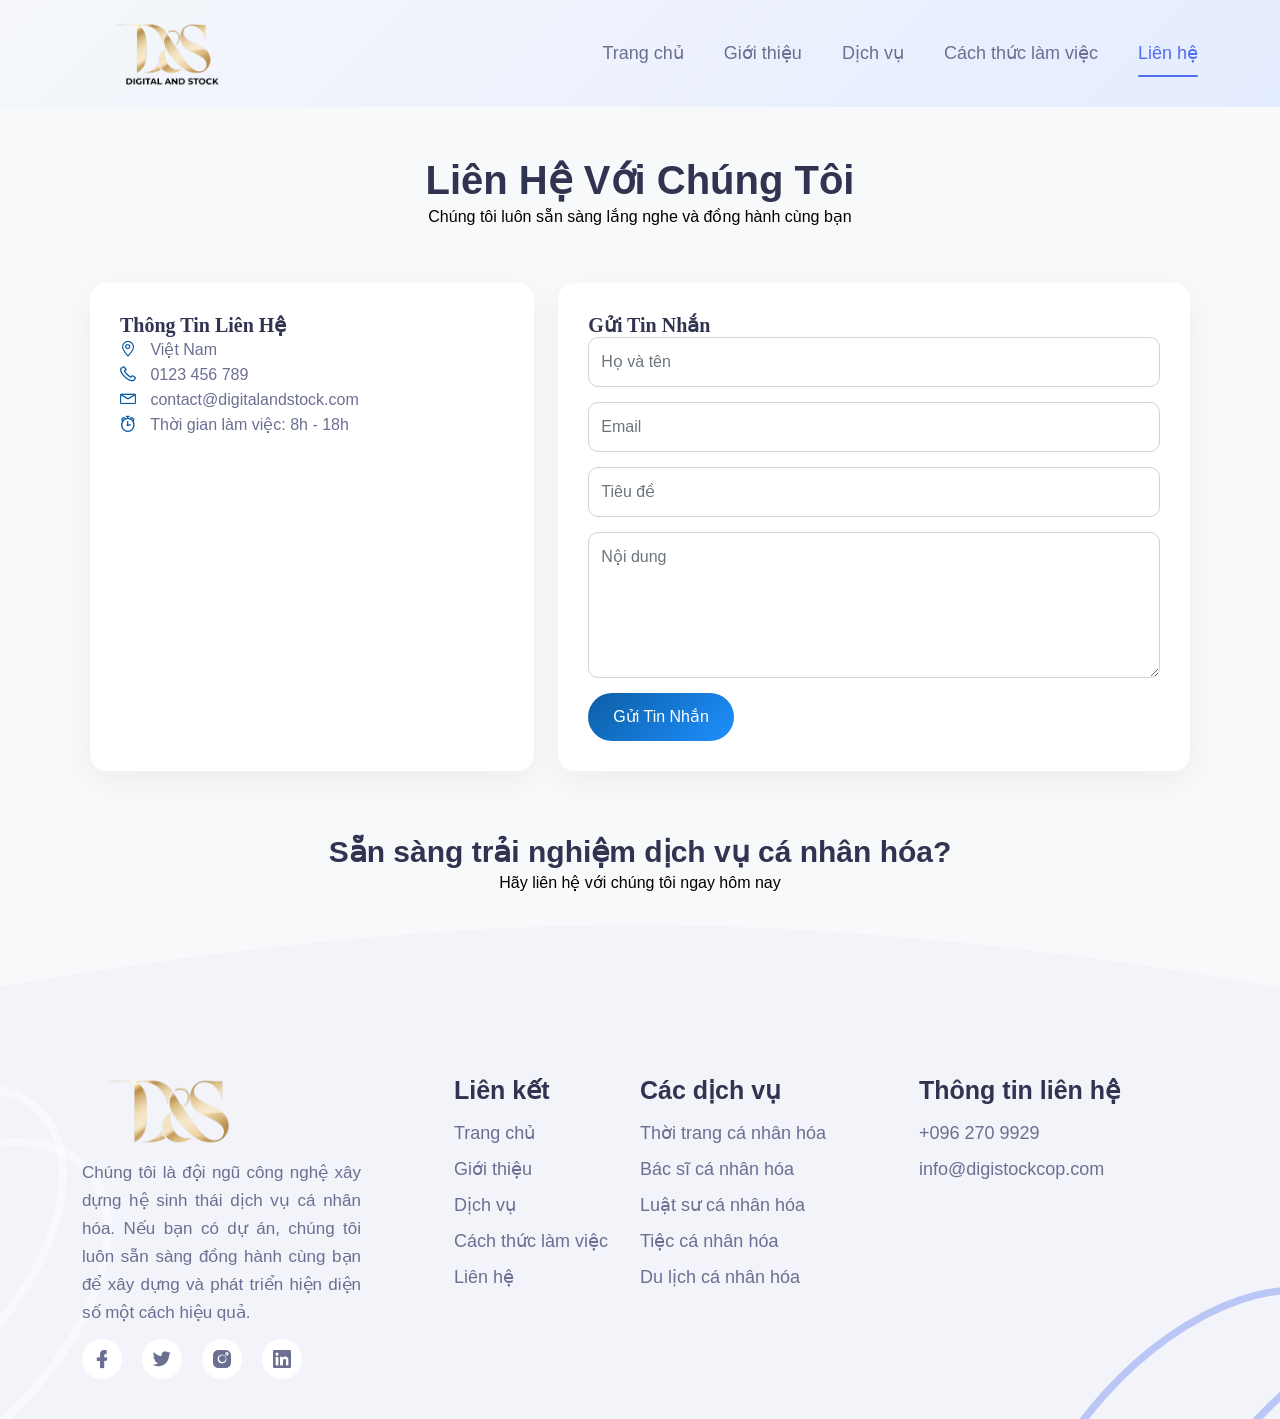
<file: contact.html>
<!DOCTYPE html>
<html lang="vi">

<head>
    <meta charset="UTF-8">
    <meta http-equiv="x-ua-compatible" content="ie=edge" />
    <title>Liên Hệ - DigitalAndStock</title>
    <meta name="description" content="" />
    <meta name="viewport" content="width=device-width, initial-scale=1" />
    <link rel="shortcut icon" type="image/x-icon" href="assets/img/D&S.svg" />

    <link rel="stylesheet" href="assets/css/bootstrap-5.0.0-beta2.min.css" />
    <link rel="stylesheet" href="assets/css/LineIcons.2.0.css" />
    <link rel="stylesheet" href="assets/css/tiny-slider.css" />
    <link rel="stylesheet" href="assets/css/animate.css" />
    <link rel="stylesheet" href="assets/css/main.css" />

    
    <style>
        body {
            font-family: 'Segoe UI', sans-serif;
            background: #f8f9fa;
        }

        .hero {
            /* background: linear-gradient(135deg, #0c5ea5, #1e90ff); */
            color: rgb(0, 0, 0);
            padding: 30px 20px;
            text-align: center;
            margin-top: 10px;
        }

        .hero h1 {
            font-size: 40px;
            font-weight: 600;
        }

        .contact-section {
            padding: 140px 20px 60px;

        }
         /* .contact-section .row .hero{
            margin-top: 10px;
         } */
        .contact-box {
            background: white;
            border-radius: 16px;
            padding: 30px;
            box-shadow: 0 10px 30px rgba(0, 0, 0, 0.05);
            height: 100%;
        }

        .contact-info i {
            color: #0c5ea5;
            margin-right: 10px;
        }

        .form-control {
            border-radius: 10px;
            padding: 12px;
            margin-bottom: 15px;
        }

        .btn-custom {
            background: linear-gradient(135deg, #0c5ea5, #1e90ff);
            color: white;
            border: none;
            padding: 12px 25px;
            border-radius: 30px;
            transition: 0.3s;
        }

        .btn-custom:hover {
            opacity: 0.9;
        }

        iframe {
            width: 100%;
            border-radius: 12px;
            margin-top: 20px;
        }

        .navbar-area {
            background: linear-gradient(135deg, #f5f7fa, #e4ecff);
            position: absolute;
            top: 0;
            left: 0;
            width: 100%;
            z-index: 99;
            transition: all 0.3s ease-out 0s;
        }

        .sticky {
            position: fixed;
            z-index: 99;
            background-color: #fff;
            box-shadow: 0px 20px 50px 0px rgba(0, 0, 0, 0.05);
            transition: all 0.3s ease-out 0s;
        }

        .sticky .navbar {
            padding: 17px 0;
        }

        @media only screen and (min-width: 768px) and (max-width: 991px),
        (max-width: 767px) {
            .sticky .navbar {
                padding: 15px 0;
            }
        }

        .sticky .navbar .navbar-nav .nav-item a {
            color: #313450;
        }

        .sticky .navbar .navbar-toggler .toggler-icon {
            background: #313450;
        }

        .navbar {
            padding: 0;
            border-radius: 5px;
            position: relative;
            transition: all 0.3s ease-out 0s;
            padding: 20px 0;
        }

        @media only screen and (min-width: 768px) and (max-width: 991px),
        (max-width: 767px) {
            .navbar {
                padding: 17px 0;
            }
        }

        .navbar-brand {
            padding: 0;
        }

        .navbar-brand img {
            max-width: 180px;
        }

        .navbar-toggler {
            padding: 0;
        }

        .navbar-toggler:focus {
            outline: none;
            box-shadow: none;
        }

        .navbar-toggler .toggler-icon {
            width: 30px;
            height: 2px;
            background-color: #313450;
            display: block;
            margin: 5px 0;
            position: relative;
            transition: all 0.3s ease-out 0s;
        }

        .navbar-toggler.active .toggler-icon:nth-of-type(1) {
            transform: rotate(45deg);
            top: 7px;
        }

        .navbar-toggler.active .toggler-icon:nth-of-type(2) {
            opacity: 0;
        }

        .navbar-toggler.active .toggler-icon:nth-of-type(3) {
            transform: rotate(135deg);
            top: -7px;
        }

        @media only screen and (min-width: 768px) and (max-width: 991px),
        (max-width: 767px) {
            .navbar-collapse {
                position: absolute;
                top: 100%;
                left: 0;
                width: 100%;
                background-color: #fff;
                z-index: 9;
                box-shadow: 0px 15px 20px 0px rgba(0, 0, 0, 0.1);
                padding: 5px 12px;
            }
        }

        .navbar-nav .nav-item {
            position: relative;
            margin-left: 40px;
        }

        @media only screen and (min-width: 768px) and (max-width: 991px),
        (max-width: 767px) {
            .navbar-nav .nav-item {
                margin-left: 20px;
            }
        }

        .navbar-nav .nav-item a {
            font-size: 18px;
            font-weight: 400;
            color: #6B6F92;
            transition: all 0.3s ease-out 0s;
            padding: 10px 0;
            position: relative;
        }

        @media only screen and (min-width: 768px) and (max-width: 991px),
        (max-width: 767px) {
            .navbar-nav .nav-item a {
                display: inline-block;
                padding: 6px 0px;
                color: #6B6F92;
            }
        }

        .navbar-nav .nav-item a::before {
            content: '';
            position: absolute;
            bottom: 0;
            right: 0;
            left: auto;
            width: 0;
            height: 2px;
            background: #4E6EF1;
            z-index: -1;
            opacity: 0;
            border-radius: 10px;
            transition: all 0.3s ease-out 0s;
        }

        .navbar-nav .nav-item a:hover,
        .navbar-nav .nav-item a.active {
            color: #4E6EF1;
        }

        .navbar-nav .nav-item a:hover::before,
        .navbar-nav .nav-item a.active::before {
            right: auto;
            left: 0;
            opacity: 1;
            width: 100%;
        }

        .navbar-nav .nav-item:hover .sub-menu {
            top: 100%;
            opacity: 1;
            visibility: visible;
        }

        @media only screen and (min-width: 768px) and (max-width: 991px) {
            .navbar-nav .nav-item:hover .sub-menu {
                top: 0;
            }
        }

        @media (max-width: 767px) {
            .navbar-nav .nav-item:hover .sub-menu {
                top: 0;
            }
        }

        .navbar-nav .nav-item .sub-menu {
            width: 200px;
            background-color: #fff;
            box-shadow: 0px 0px 20px 0px rgba(0, 0, 0, 0.1);
            position: absolute;
            top: 110%;
            left: 0;
            opacity: 0;
            visibility: hidden;
            transition: all 0.3s ease-out 0s;
        }

        @media only screen and (min-width: 768px) and (max-width: 991px) {
            .navbar-nav .nav-item .sub-menu {
                position: relative;
                width: 100%;
                top: 0;
                display: none;
                opacity: 1;
                visibility: visible;
            }
        }

        @media (max-width: 767px) {
            .navbar-nav .nav-item .sub-menu {
                position: relative;
                width: 100%;
                top: 0;
                display: none;
                opacity: 1;
                visibility: visible;
            }
        }

        .navbar-nav .nav-item .sub-menu li {
            display: block;
        }

        .navbar-nav .nav-item .sub-menu li a {
            display: block;
            padding: 8px 20px;
            color: #222;
        }

        .navbar-nav .nav-item .sub-menu li a.active,
        .navbar-nav .nav-item .sub-menu li a:hover {
            padding-left: 25px;
            color: #4E6EF1;
        }

        .navbar-nav .sub-nav-toggler {
            display: none;
        }

        @media only screen and (min-width: 768px) and (max-width: 991px) {
            .navbar-nav .sub-nav-toggler {
                display: block;
                position: absolute;
                right: 0;
                top: 0;
                background: none;
                color: #222;
                font-size: 18px;
                border: 0;
                width: 30px;
                height: 30px;
            }
        }

        @media (max-width: 767px) {
            .navbar-nav .sub-nav-toggler {
                display: block;
                position: absolute;
                right: 0;
                top: 0;
                background: none;
                color: #222;
                font-size: 18px;
                border: 0;
                width: 30px;
                height: 30px;
            }
        }

        .navbar-nav .sub-nav-toggler span {
            width: 8px;
            height: 8px;
            border-left: 1px solid #222;
            border-bottom: 1px solid #222;
            transform: rotate(-45deg);
            position: relative;
            top: -5px;
        }
    </style>
</head>

<body>

    <!-- HERO -->
    <header class="header">
        <div class="navbar-area">
            <div class="container">
                <div class="row align-items-center">
                    <div class="col-lg-12">
                        <nav class="navbar navbar-expand-lg">
                            <a class="navbar-brand" href="index.html">
                                <img style="width: 180px;" src="assets/img/logo/Logo D&S/D&S 1.png" alt="Logo" />
                            </a>
                            <button class="navbar-toggler" type="button" data-bs-toggle="collapse"
                                data-bs-target="#navbarSupportedContent" aria-controls="navbarSupportedContent"
                                aria-expanded="false" aria-label="Toggle navigation">
                                <span class="toggler-icon"></span>
                                <span class="toggler-icon"></span>
                                <span class="toggler-icon"></span>
                            </button>

                            <div class="collapse navbar-collapse sub-menu-bar" id="navbarSupportedContent">
                                <ul id="nav" class="navbar-nav ms-auto">
                                    <li class="nav-item">
                                        <a class="" href="index.html">Trang chủ</a>
                                    </li>
                                    <li class="nav-item">
                                        <a class="" href="index.html">Giới thiệu</a>
                                    </li>
                                    <li class="nav-item">
                                        <a class="" href="index.html">Dịch vụ</a>
                                    </li>
                                    <li class="nav-item">
                                        <a class="" href="index.html">Cách thức làm việc</a>
                                    </li>
                                    <li class="nav-item">
                                        <a class="page-scroll active" href="contact.html">Liên hệ</a>
                                    </li>

                                </ul>
                            </div>
                            <!-- navbar collapse -->
                        </nav>
                        <!-- navbar -->
                    </div>
                </div>
                <!-- row -->
            </div>
            <!-- container -->
        </div>
        <!-- navbar area -->
    </header>


    <!-- CONTACT -->
    <section class="contact-section container">
        <div class="row g-4">
            <section class="hero">
                <h1 style="font-family: 'Segoe UI', Tahoma, Geneva, Verdana, sans-serif;"><b>Liên Hệ Với Chúng Tôi</b></h1>
                <p>Chúng tôi luôn sẵn sàng lắng nghe và đồng hành cùng bạn</p>
            </section>
            <!-- LEFT INFO -->
            <div class="col-lg-5">
                <div class="contact-box contact-info">
                    <h4 style="font-family: 'Segoe UI', Tahoma, Geneva, Verdana, sans-serifd;">Thông Tin Liên Hệ</h4>
                    <p><i class="lni lni-map-marker"></i> Việt Nam</p>
                    <p><i class="lni lni-phone"></i> 0123 456 789</p>
                    <p><i class="lni lni-envelope"></i> contact@digitalandstock.com</p>
                    <p><i class="lni lni-alarm-clock"></i> Thời gian làm việc: 8h - 18h</p>

                    <iframe
                        src="https://maps.google.com/maps?q=Tòa nhà Đại Phát, 185B Hà Huy Giáp, Thạnh Lộc, Quận 12, Hồ Chí Minh&t=&z=17&ie=UTF8&iwloc=&output=embed"
                        height="220" style="border:0; border-radius:12px;" loading="lazy">
                    </iframe>
                </div>
            </div>

            <!-- RIGHT FORM -->
            <div class="col-lg-7">
                <div class="contact-box">
                    <h4 style="font-family: 'Segoe UI', Tahoma, Geneva, Verdana, sans-serifd;">Gửi Tin Nhắn</h4>

                    <form>
                        <input type="text" class="form-control" placeholder="Họ và tên" required>
                        <input type="email" class="form-control" placeholder="Email" required>
                        <input type="text" class="form-control" placeholder="Tiêu đề">
                        <textarea class="form-control" rows="5" placeholder="Nội dung"></textarea>

                        <button class="btn-custom">Gửi Tin Nhắn</button>
                    </form>
                </div>
            </div>

        </div>
    </section>

    <!-- CTA -->
    <section class="hero" style="margin-top: -27px; "  >
        <h2 style="font-family: 'Segoe UI', Tahoma, Geneva, Verdana, sans-serif;">Sẵn sàng trải nghiệm dịch vụ cá nhân hóa?</h2>
        <p>Hãy liên hệ với chúng tôi ngay hôm nay</p>
    </section>
    <footer id="footer" class="footer">
		<div class="container">
			<div class="widget-wrapper">
				<div class="row">
					<div class="col-xl-3 col-md-6">
						<div class="footer-widget">
							<div class="logo mb-35">
								<a  href="index.html"> <img style="width: 70%;" src="assets/img/logo/logo1.png" alt=""> </a>
							</div>
							<p class="desc mb-35" style="text-align: justify; font-family: 'Segoe UI', Tahoma, Geneva, Verdana, sans-serif; font-size: 17px;">Chúng tôi là đội ngũ công nghệ xây dựng hệ sinh thái dịch vụ cá nhân hóa. Nếu bạn có dự án, chúng tôi luôn sẵn sàng đồng hành cùng bạn để xây dựng và phát triển hiện diện số một cách hiệu quả.</p>
							<ul class="socials">
								<li>
									<a href="jvascript:void(0)"> <i class="lni lni-facebook-filled"></i> </a>
								</li>
								<li>
									<a href="jvascript:void(0)"> <i class="lni lni-twitter-filled"></i> </a>
								</li>
								<li>
									<a href="jvascript:void(0)"> <i class="lni lni-instagram-filled"></i> </a>
								</li>
								<li>
									<a href="jvascript:void(0)"> <i class="lni lni-linkedin-original"></i> </a>
								</li>
							</ul>
						</div>
					</div>

					<div class="col-xl-2 offset-xl-1 col-md-5 offset-md-1 col-sm-6">
						<div class="footer-widget">
							<h3 style="font-family: 'Segoe UI', Tahoma, Geneva, Verdana, sans-serif">Liên kết</h3>
							<ul class="liên kết" style="font-family: 'Segoe UI', Tahoma, Geneva, Verdana, sans-serif; font-size: 40px;">
								<li> <a href="javascript:void(0)" >Trang chủ</a> </li>
								<li> <a href="javascript:void(0)">Giới thiệu</a> </li>
								<li> <a href="javascript:void(0)">Dịch vụ</a> </li>
								<li> <a href="javascript:void(0)">Cách thức làm việc</a> </li>
								<li> <a href="javascript:void(0)">Liên hệ</a> </li>
							</ul>
						</div>
					</div>

					<div class="col-xl-3 col-md-6 col-sm-6">
						<div class="footer-widget">
							<h3 style="font-family: 'Segoe UI', Tahoma, Geneva, Verdana, sans-serif">Các dịch vụ </h3>
							<ul class="links" style="font-family: 'Segoe UI', Tahoma, Geneva, Verdana, sans-serif; font-size: 40px;">
								<li> <a href="javascript:void(0)">Thời trang cá nhân hóa</a> </li>
								<li> <a href="javascript:void(0)">Bác sĩ cá nhân hóa</a> </li>
								<li> <a href="javascript:void(0)">Luật sư cá nhân hóa</a> </li>
								<li> <a href="javascript:void(0)">Tiệc cá nhân hóa</a> </li>
								<li> <a href="javascript:void(0)">Du lịch cá nhân hóa</a> </li>
							</ul>
						</div>
					</div>

					<div class="col-xl-3 col-md-6">
						<div class="footer-widget">
							<h3 style="font-family: 'Segoe UI', Tahoma, Geneva, Verdana, sans-serif">Thông tin liên hệ</h3>
							<ul style="font-family: 'Segoe UI', Tahoma, Geneva, Verdana, sans-serif">
								<li>+096 270 9929</li>
								<li>info@digistockcop.com</li>

							</ul>
							<div class="contact_map" style="width: 100%; height: 150px; margin-top: 5px;">
								<div class="gmap_canvas">
									<iframe
										src="https://maps.google.com/maps?q=Tòa nhà Đại Phát, 185B Hà Huy Giáp, Thạnh Lộc, Quận 12, Hồ Chí Minh&t=&z=17&ie=UTF8&iwloc=&output=embed"
										height="180" style="border:0; border-radius:12px;" loading="lazy">
									</iframe>
								</div>
							</div>
						</div>
					</div>

				</div>
			</div>

			

		</div>
	</footer>
    <script src="assets/js/bootstrap-5.0.0-beta2.min.js"></script>
	<script src="assets/js/count-up.min.js"></script>
	<script src="assets/js/tiny-slider.js"></script>
	<script src="assets/js/wow.min.js"></script>
	<script src="assets/js/polifill.js"></script>
	<script src="assets/js/main.js"></script>
</body>

</html>
</file>
<file: assets/css/tiny-slider.css>
.tns-outer{padding:0 !important}.tns-outer [hidden]{display:none !important}.tns-outer [aria-controls],.tns-outer [data-action]{cursor:pointer}.tns-slider{-webkit-transition:all 0s;-moz-transition:all 0s;transition:all 0s}.tns-slider>.tns-item{-webkit-box-sizing:border-box;-moz-box-sizing:border-box;box-sizing:border-box}.tns-horizontal.tns-subpixel{white-space:nowrap}.tns-horizontal.tns-subpixel>.tns-item{display:inline-block;vertical-align:top;white-space:normal}.tns-horizontal.tns-no-subpixel:after{content:'';display:table;clear:both}.tns-horizontal.tns-no-subpixel>.tns-item{float:left}.tns-horizontal.tns-carousel.tns-no-subpixel>.tns-item{margin-right:-100%}.tns-no-calc{position:relative;left:0}.tns-gallery{position:relative;left:0;min-height:1px}.tns-gallery>.tns-item{position:absolute;left:-100%;-webkit-transition:transform 0s, opacity 0s;-moz-transition:transform 0s, opacity 0s;transition:transform 0s, opacity 0s}.tns-gallery>.tns-slide-active{position:relative;left:auto !important}.tns-gallery>.tns-moving{-webkit-transition:all 0.25s;-moz-transition:all 0.25s;transition:all 0.25s}.tns-autowidth{display:inline-block}.tns-lazy-img{-webkit-transition:opacity 0.6s;-moz-transition:opacity 0.6s;transition:opacity 0.6s;opacity:0.6}.tns-lazy-img.tns-complete{opacity:1}.tns-ah{-webkit-transition:height 0s;-moz-transition:height 0s;transition:height 0s}.tns-ovh{overflow:hidden}.tns-visually-hidden{position:absolute;left:-10000em}.tns-transparent{opacity:0;visibility:hidden}.tns-fadeIn{opacity:1;filter:alpha(opacity=100);z-index:0}.tns-normal,.tns-fadeOut{opacity:0;filter:alpha(opacity=0);z-index:-1}.tns-vpfix{white-space:nowrap}.tns-vpfix>div,.tns-vpfix>li{display:inline-block}.tns-t-subp2{margin:0 auto;width:310px;position:relative;height:10px;overflow:hidden}.tns-t-ct{width:2333.3333333%;width:-webkit-calc(100% * 70 / 3);width:-moz-calc(100% * 70 / 3);width:calc(100% * 70 / 3);position:absolute;right:0}.tns-t-ct:after{content:'';display:table;clear:both}.tns-t-ct>div{width:1.4285714%;width:-webkit-calc(100% / 70);width:-moz-calc(100% / 70);width:calc(100% / 70);height:10px;float:left}

/*# sourceMappingURL=sourcemaps/tiny-slider.css.map */
</file>
<file: Bliss-1.0.0/assets/css/tiny-slider.css>
.tns-outer{padding:0 !important}.tns-outer [hidden]{display:none !important}.tns-outer [aria-controls],.tns-outer [data-action]{cursor:pointer}.tns-slider{-webkit-transition:all 0s;-moz-transition:all 0s;transition:all 0s}.tns-slider>.tns-item{-webkit-box-sizing:border-box;-moz-box-sizing:border-box;box-sizing:border-box}.tns-horizontal.tns-subpixel{white-space:nowrap}.tns-horizontal.tns-subpixel>.tns-item{display:inline-block;vertical-align:top;white-space:normal}.tns-horizontal.tns-no-subpixel:after{content:'';display:table;clear:both}.tns-horizontal.tns-no-subpixel>.tns-item{float:left}.tns-horizontal.tns-carousel.tns-no-subpixel>.tns-item{margin-right:-100%}.tns-no-calc{position:relative;left:0}.tns-gallery{position:relative;left:0;min-height:1px}.tns-gallery>.tns-item{position:absolute;left:-100%;-webkit-transition:transform 0s, opacity 0s;-moz-transition:transform 0s, opacity 0s;transition:transform 0s, opacity 0s}.tns-gallery>.tns-slide-active{position:relative;left:auto !important}.tns-gallery>.tns-moving{-webkit-transition:all 0.25s;-moz-transition:all 0.25s;transition:all 0.25s}.tns-autowidth{display:inline-block}.tns-lazy-img{-webkit-transition:opacity 0.6s;-moz-transition:opacity 0.6s;transition:opacity 0.6s;opacity:0.6}.tns-lazy-img.tns-complete{opacity:1}.tns-ah{-webkit-transition:height 0s;-moz-transition:height 0s;transition:height 0s}.tns-ovh{overflow:hidden}.tns-visually-hidden{position:absolute;left:-10000em}.tns-transparent{opacity:0;visibility:hidden}.tns-fadeIn{opacity:1;filter:alpha(opacity=100);z-index:0}.tns-normal,.tns-fadeOut{opacity:0;filter:alpha(opacity=0);z-index:-1}.tns-vpfix{white-space:nowrap}.tns-vpfix>div,.tns-vpfix>li{display:inline-block}.tns-t-subp2{margin:0 auto;width:310px;position:relative;height:10px;overflow:hidden}.tns-t-ct{width:2333.3333333%;width:-webkit-calc(100% * 70 / 3);width:-moz-calc(100% * 70 / 3);width:calc(100% * 70 / 3);position:absolute;right:0}.tns-t-ct:after{content:'';display:table;clear:both}.tns-t-ct>div{width:1.4285714%;width:-webkit-calc(100% / 70);width:-moz-calc(100% / 70);width:calc(100% / 70);height:10px;float:left}

/*# sourceMappingURL=sourcemaps/tiny-slider.css.map */
</file>
<file: assets/css/main.css>
/* ============================
  Template Name: Bliss
  Author: uideck
  Description: Digital Agency Bootstrap 5 Landing Page.
  Version: 1.0
=============================== */
@import url("https://fonts.googleapis.com/css2?family=Archivo+Black&family=Archivo:wght@400;500;600;700&family=Poppins:wght@400;500;600;700&display=swap");

.counter-up-section .counter-up-content .counter-up-wrapper .single-counter .icon,
.footer .widget-wrapper .footer-widget .socials li a {
  display: flex;
  justify-content: center;
  align-items: center;
}

/*===========================
    01.COMMON css 
===========================*/
html {
  scroll-behavior: smooth;
}

body {
  font-family: "Poppins", sans-serif;
  font-weight: normal;
  font-style: normal;
  color: #6B6F92;
  overflow-x: hidden;
}

* {
  margin: 0;
  padding: 0;
  box-sizing: border-box;
}

a:focus,
input:focus,
textarea:focus,
button:focus,
.btn:focus,
.btn.focus,
.btn:not(:disabled):not(.disabled).active,
.btn:not(:disabled):not(.disabled):active {
  text-decoration: none;
  outline: none;
  box-shadow: none;
}

a:hover {
  color: #4E6EF1;
}

a {
  transition: all 0.3s ease-out 0s;
}

a,
a:focus,
a:hover {
  text-decoration: none;
}

i,
span,
a {
  display: inline-block;
}

audio,
canvas,
iframe,
img,
svg,
video {
  vertical-align: middle;
}

h1,
h2,
h3,
h4,
h5,
h6 {
  font-family: "Archivo Black", sans-serif;
  font-weight: 700;
  margin: 0px;
  color: #313450;
}

.section-title p {
  font-size: 18px;
  line-height: 28px;
}

h1 a,
h2 a,
h3 a,
h4 a,
h5 a,
h6 a {
  color: inherit;
}

h1 {
  font-size: 35px;
}

h2 {
  font-size: 30px;
}

h3 {
  font-size: 25px;
}

h4 {
  font-size: 20px;
}

h5 {
  font-size: 18px;
}

h6 {
  font-size: 16px;
}

ul,
ol {
  margin: 0px;
  padding: 0px;
  list-style-type: none;
}

p {
  font-size: 16px;
  font-weight: 400;
  line-height: 25px;
  margin: 0px;
}

.img-bg {
  background-position: center center;
  background-size: cover;
  background-repeat: no-repeat;
  width: 100%;
  height: 100%;
}

.error {
  color: orangered;
}

.success {
  color: green;
}

/*===== All Button Style =====*/
.main-btn {
  display: inline-block;
  font-weight: 500;
  text-align: center;
  white-space: nowrap;
  vertical-align: middle;
  user-select: none;
  padding: 20px 40px;
  font-size: 18px;
  border-radius: 50px;
  color: #fff;
  cursor: pointer;
  z-index: 5;
  transition: all .4s ease-in-out;
  border: none;
  background: #4E6EF1;
  overflow: hidden;
}

.main-btn:hover {
  color: #fff;
}

.main-btn.border-btn {
  border: 2px solid #4E6EF1;
  background: transparent;
  color: #313450;
}

.btn-hover {
  position: relative;
  overflow: hidden;
}

.btn-hover::after {
  content: '';
  position: absolute;
  width: 0%;
  height: 0%;
  border-radius: 50%;
  background: rgba(0, 0, 0, 0.05);
  top: 50%;
  left: 50%;
  padding: 50%;
  z-index: -1;
  transition: all 0.3s ease-out 0s;
  transform: translate3d(-50%, -50%, 0) scale(0);
}

.btn-hover:hover::after {
  transform: translate3d(-50%, -50%, 0) scale(1.3);
}

.scroll-top {
  width: 45px;
  height: 45px;
  background: #4E6EF1;
  display: none;
  justify-content: center;
  align-items: center;
  font-size: 18px;
  color: #fff;
  border-radius: 5px;
  position: fixed;
  bottom: 30px;
  right: 30px;
  z-index: 9;
  cursor: pointer;
  transition: all 0.3s ease-out 0s;
}

.scroll-top:hover {
  color: #fff;
  background: rgba(78, 110, 241, 0.8);
}

@keyframes animation1 {
  0% {
    transform: translateY(30px);
  }

  50% {
    transform: translateY(-30px);
  }

  100% {
    transform: translateY(30px);
  }
}

/*===== All Preloader Style =====*/
.preloader {
  /* Body Overlay */
  position: fixed;
  top: 0;
  left: 0;
  display: table;
  height: 100%;
  width: 100%;
  /* Change Background Color */
  background: #fff;
  z-index: 99999;
}

.preloader .loader {
  display: table-cell;
  vertical-align: middle;
  text-align: center;
}

.preloader .loader .spinner {
  position: absolute;
  left: 50%;
  top: 50%;
  width: 64px;
  margin-left: -32px;
  z-index: 18;
  pointer-events: none;
}

.preloader .loader .spinner .spinner-container {
  pointer-events: none;
  position: absolute;
  width: 100%;
  padding-bottom: 100%;
  top: 50%;
  left: 50%;
  margin-top: -50%;
  margin-left: -50%;
  animation: spinner-linspin 1568.2353ms linear infinite;
}

.preloader .loader .spinner .spinner-container .spinner-rotator {
  position: absolute;
  width: 100%;
  height: 100%;
  animation: spinner-easespin 5332ms cubic-bezier(0.4, 0, 0.2, 1) infinite both;
}

.preloader .loader .spinner .spinner-container .spinner-rotator .spinner-left {
  position: absolute;
  top: 0;
  left: 0;
  bottom: 0;
  overflow: hidden;
  right: 50%;
}

.preloader .loader .spinner .spinner-container .spinner-rotator .spinner-right {
  position: absolute;
  top: 0;
  right: 0;
  bottom: 0;
  overflow: hidden;
  left: 50%;
}

.preloader .loader .spinner-circle {
  box-sizing: border-box;
  position: absolute;
  width: 200%;
  height: 100%;
  border-style: solid;
  /* Spinner Color */
  border-color: #4E6EF1 #4E6EF1 #ddd;
  border-radius: 50%;
  border-width: 6px;
}

.preloader .loader .spinner-left .spinner-circle {
  left: 0;
  right: -100%;
  border-right-color: #ddd;
  animation: spinner-left-spin 1333ms cubic-bezier(0.4, 0, 0.2, 1) infinite both;
}

.preloader .loader .spinner-right .spinner-circle {
  left: -100%;
  right: 0;
  border-left-color: #ddd;
  animation: right-spin 1333ms cubic-bezier(0.4, 0, 0.2, 1) infinite both;
}

/* Preloader Animations */

@keyframes spinner-linspin {
  to {
    transform: rotate(360deg);
  }
}

@keyframes spinner-easespin {
  12.5% {
    transform: rotate(135deg);
  }

  25% {
    transform: rotate(270deg);
  }

  37.5% {
    transform: rotate(405deg);
  }

  50% {
    transform: rotate(540deg);
  }

  62.5% {
    transform: rotate(675deg);
  }

  75% {
    transform: rotate(810deg);
  }

  87.5% {
    transform: rotate(945deg);
  }

  to {
    transform: rotate(1080deg);
  }
}

@keyframes spinner-left-spin {
  0% {
    transform: rotate(130deg);
  }

  50% {
    transform: rotate(-5deg);
  }

  to {
    transform: rotate(130deg);
  }
}

@keyframes right-spin {
  0% {
    transform: rotate(-130deg);
  }

  50% {
    transform: rotate(5deg);
  }

  to {
    transform: rotate(-130deg);
  }
}

/*===========================
    02.HEADER css 
===========================*/
/*===== NAVBAR =====*/
.navbar-area {
  position: absolute;
  top: 0;
  left: 0;
  width: 100%;
  z-index: 99;
  transition: all 0.3s ease-out 0s;
}

.sticky {
  position: fixed;
  z-index: 99;
  background-color: #fff;
  box-shadow: 0px 20px 50px 0px rgba(0, 0, 0, 0.05);
  transition: all 0.3s ease-out 0s;
}

.sticky .navbar {
  padding: 17px 0;
}

@media only screen and (min-width: 768px) and (max-width: 991px),
(max-width: 767px) {
  .sticky .navbar {
    padding: 15px 0;
  }
}

.sticky .navbar .navbar-nav .nav-item a {
  color: #313450;
}

.sticky .navbar .navbar-toggler .toggler-icon {
  background: #313450;
}

.navbar {
  padding: 0;
  border-radius: 5px;
  position: relative;
  transition: all 0.3s ease-out 0s;
  padding: 20px 0;
}

@media only screen and (min-width: 768px) and (max-width: 991px),
(max-width: 767px) {
  .navbar {
    padding: 17px 0;
  }
}

.navbar-brand {
  padding: 0;
}

.navbar-brand img {
  max-width: 180px;
}

.navbar-toggler {
  padding: 0;
}

.navbar-toggler:focus {
  outline: none;
  box-shadow: none;
}

.navbar-toggler .toggler-icon {
  width: 30px;
  height: 2px;
  background-color: #313450;
  display: block;
  margin: 5px 0;
  position: relative;
  transition: all 0.3s ease-out 0s;
}

.navbar-toggler.active .toggler-icon:nth-of-type(1) {
  transform: rotate(45deg);
  top: 7px;
}

.navbar-toggler.active .toggler-icon:nth-of-type(2) {
  opacity: 0;
}

.navbar-toggler.active .toggler-icon:nth-of-type(3) {
  transform: rotate(135deg);
  top: -7px;
}

@media only screen and (min-width: 768px) and (max-width: 991px),
(max-width: 767px) {
  .navbar-collapse {
    position: absolute;
    top: 100%;
    left: 0;
    width: 100%;
    background-color: #fff;
    z-index: 9;
    box-shadow: 0px 15px 20px 0px rgba(0, 0, 0, 0.1);
    padding: 5px 12px;
  }
}

.navbar-nav .nav-item {
  position: relative;
  margin-left: 40px;
}

@media only screen and (min-width: 768px) and (max-width: 991px),
(max-width: 767px) {
  .navbar-nav .nav-item {
    margin-left: 20px;
  }
}

.navbar-nav .nav-item a {
  font-size: 20px;
  font-weight: 400;
  color: #6B6F92;
  transition: all 0.3s ease-out 0s;
  padding: 10px 0;
  position: relative;
}

@media only screen and (min-width: 768px) and (max-width: 991px),
(max-width: 767px) {
  .navbar-nav .nav-item a {
    display: inline-block;
    padding: 6px 0px;
    color: #6B6F92;
  }
}

.navbar-nav .nav-item a::before {
  content: '';
  position: absolute;
  bottom: 0;
  right: 0;
  left: auto;
  width: 0;
  height: 2px;
  background: #4E6EF1;
  z-index: -1;
  opacity: 0;
  border-radius: 10px;
  transition: all 0.3s ease-out 0s;
}

.navbar-nav .nav-item a:hover,
.navbar-nav .nav-item a.active {
  color: #4E6EF1;
}

.navbar-nav .nav-item a:hover::before,
.navbar-nav .nav-item a.active::before {
  right: auto;
  left: 0;
  opacity: 1;
  width: 100%;
}

.navbar-nav .nav-item:hover .sub-menu {
  top: 100%;
  opacity: 1;
  visibility: visible;
}

@media only screen and (min-width: 768px) and (max-width: 991px) {
  .navbar-nav .nav-item:hover .sub-menu {
    top: 0;
  }
}

@media (max-width: 767px) {
  .navbar-nav .nav-item:hover .sub-menu {
    top: 0;
  }
}

.navbar-nav .nav-item .sub-menu {
  width: 200px;
  background-color: #fff;
  box-shadow: 0px 0px 20px 0px rgba(0, 0, 0, 0.1);
  position: absolute;
  top: 110%;
  left: 0;
  opacity: 0;
  visibility: hidden;
  transition: all 0.3s ease-out 0s;
}

@media only screen and (min-width: 768px) and (max-width: 991px) {
  .navbar-nav .nav-item .sub-menu {
    position: relative;
    width: 100%;
    top: 0;
    display: none;
    opacity: 1;
    visibility: visible;
  }
}

@media (max-width: 767px) {
  .navbar-nav .nav-item .sub-menu {
    position: relative;
    width: 100%;
    top: 0;
    display: none;
    opacity: 1;
    visibility: visible;
  }
}

.navbar-nav .nav-item .sub-menu li {
  display: block;
}

.navbar-nav .nav-item .sub-menu li a {
  display: block;
  padding: 8px 20px;
  color: #222;
}

.navbar-nav .nav-item .sub-menu li a.active,
.navbar-nav .nav-item .sub-menu li a:hover {
  padding-left: 25px;
  color: #4E6EF1;
}

.navbar-nav .sub-nav-toggler {
  display: none;
}

@media only screen and (min-width: 768px) and (max-width: 991px) {
  .navbar-nav .sub-nav-toggler {
    display: block;
    position: absolute;
    right: 0;
    top: 0;
    background: none;
    color: #222;
    font-size: 18px;
    border: 0;
    width: 30px;
    height: 30px;
  }
}

@media (max-width: 767px) {
  .navbar-nav .sub-nav-toggler {
    display: block;
    position: absolute;
    right: 0;
    top: 0;
    background: none;
    color: #222;
    font-size: 18px;
    border: 0;
    width: 30px;
    height: 30px;
  }
}

.navbar-nav .sub-nav-toggler span {
  width: 8px;
  height: 8px;
  border-left: 1px solid #222;
  border-bottom: 1px solid #222;
  transform: rotate(-45deg);
  position: relative;
  top: -5px;
}

/* ============== hero-area ============ */
.hero-section {
  position: relative;
  z-index: 1;
  padding: 160px 0 120px;
  /*background-image: url("../img/hero/hero-bg.jpg");*/
  background-repeat: no-repeat;
  background-position: left bottom;
  background-size: cover;
}

@media only screen and (min-width: 1200px) and (max-width: 1399px) {
  .hero-section {
    padding: 180px 0 140px;
  }
}

@media only screen and (min-width: 992px) and (max-width: 1199px) {
  .hero-section {
    padding: 180px 0 140px;
  }
}

@media only screen and (min-width: 768px) and (max-width: 991px) {
  .hero-section .hero-content {
    margin-bottom: 50px;
  }
}

@media (max-width: 767px) {
  .hero-section .hero-content {
    margin-bottom: 50px;
  }
}

.hero-section .hero-content span {
  font-family: "Archivo Black", sans-serif;
  font-size: 30px;
  color: #4E6EF1;
  margin-bottom: 20px;
}

@media only screen and (min-width: 992px) and (max-width: 1199px) {
  .hero-section .hero-content span {
    font-size: 25px;
  }
}

.hero-section .hero-content h1 {
  font-size: 50px;
  margin-bottom: 35px;
}

@media only screen and (min-width: 1200px) and (max-width: 1399px) {
  .hero-section .hero-content h1 {
    font-size: 45px;
  }
}

@media only screen and (min-width: 992px) and (max-width: 1199px) {
  .hero-section .hero-content h1 {
    font-size: 37px;
  }
}

@media (max-width: 767px) {
  .hero-section .hero-content h1 {
    font-size: 36px;
  }
}

@media only screen and (min-width: 480px) and (max-width: 767px) {
  .hero-section .hero-content h1 {
    font-size: 45px;
  }
}

.hero-section .hero-content p {
  margin-bottom: 40px;
}

@media only screen and (min-width: 1200px) and (max-width: 1399px) {
  .hero-section .hero-img img {
    width: 100%;
  }
}

@media only screen and (min-width: 992px) and (max-width: 1199px) {
  .hero-section .hero-img img {
    width: 100%;
  }
}

@media only screen and (min-width: 768px) and (max-width: 991px) {
  .hero-section .hero-img img {
    width: 100%;
  }
}

@media (max-width: 767px) {
  .hero-section .hero-img img {
    width: 100%;
  }
}

.hero-section .hero-shape .shape {
  position: absolute;
  z-index: -1;
}

.hero-section .hero-shape .shape.shape-1 {
  top: -285px;
  right: -300px;
}

@media only screen and (min-width: 1200px) and (max-width: 1399px) {
  .hero-section .hero-shape .shape.shape-1 {
    top: -420px;
    right: -550px;
  }
}

@media only screen and (min-width: 992px) and (max-width: 1199px) {
  .hero-section .hero-shape .shape.shape-1 {
    top: -400px;
    right: -550px;
  }
}

@media only screen and (min-width: 768px) and (max-width: 991px) {
  .hero-section .hero-shape .shape.shape-1 {
    display: none;
  }
}

@media (max-width: 767px) {
  .hero-section .hero-shape .shape.shape-1 {
    display: none;
  }
}

.client-logo-section .single-logo {
  opacity: .43;
  transition: all 0.3s ease-out 0s;
}

.client-logo-section .single-logo:hover {
  opacity: 1;
}

.client-logo-section .single-logo img {
  max-width: 100%;
}

/* ======= about css ========*/
.about-section .about-img img {
  width: 100%;
}

.about-section .accordion .single-faq {
  margin-bottom: 20px;
  border-radius: 10px;
  background: #fff;
  box-shadow: 0px 0px 35px #f2f4f9;
}

.about-section .accordion .single-faq button {
  padding: 20px 30px 15px;
  border: none;
  background: none;
  font-size: 20px;
  font-weight: 500;
  color: #313450;
  position: relative;
}

.about-section .accordion .single-faq button::after {
  content: "\eb2c";
  font: normal normal normal 1em/1 "LineIcons";
  position: absolute;
  right: 30px;
  top: 50%;
  transform: translateY(-50%);
  transition: all 0.3s ease-out 0s;
}

.about-section .accordion .single-faq button.collapsed::after {
  content: "\eb53";
}

.about-section .accordion .single-faq .faq-content {
  padding: 0 30px;
  padding-bottom: 20px;
}

/* ============== service css ==============*/
.service-section {
  background-image: url("../img/service/service-bg.jpg");
}

.service-section .single-service {
  text-align: center;
  padding: 50px 30px;
  border-radius: 10px;
  background: #fff;
  margin-bottom: 30px;
}

.service-section .single-service:hover .icon {
  color: #fff;
}

.service-section .single-service:hover .icon.color-1 {
  background: #FB32FB;
}

.service-section .single-service:hover .icon.color-2 {
  background: #4E6EF1;
}

.service-section .single-service:hover .icon.color-3 {
  background: #FF3B3B;
}

.service-section .single-service:hover .icon.color-4 {
  background: #5A37FF;
}

.service-section .single-service .icon {
  width: 95px;
  height: 95px;
  border-radius: 50%;
  display: flex;
  justify-content: center;
  align-items: center;
  margin: auto;
  margin-bottom: 30px;
  font-size: 40px;
  color: #313450;
  transition: all 0.3s ease-out 0s;
}

.service-section .single-service .icon.color-1 {
  background: #FFEFFF;
}

.service-section .single-service .icon.color-2 {
  background: #E4E9FF;
}

.service-section .single-service .icon.color-3 {
  background: #FFEAEA;
}

.service-section .single-service .icon.color-4 {
  background: #ECE8FF;
}

.service-section .single-service .content h3 {
  font-size: 24px;
  margin-bottom: 15px;
}

/* ============= counter-up css =========== */
@media only screen and (min-width: 1400px) {
  .counter-up-section .counter-up-content {
    margin-right: 65px;
  }
}

.counter-up-section .counter-up-content .counter-up-wrapper .single-counter {
  margin-bottom: 35px;
}

.counter-up-section .counter-up-content .counter-up-wrapper .single-counter .icon {
  width: 80px;
  height: 80px;
  border-radius: 10px;
  margin-bottom: 20px;
  color: #4E6EF1;
  font-size: 42px;
}

.counter-up-section .counter-up-content .counter-up-wrapper .single-counter .icon.color-1 {
  background: #FFEFFF;
}

.counter-up-section .counter-up-content .counter-up-wrapper .single-counter .icon.color-2 {
  background: #E1F2FB;
}

.counter-up-section .counter-up-content .counter-up-wrapper .single-counter .icon.color-3 {
  background: #FFEAEA;
}

.counter-up-section .counter-up-content .counter-up-wrapper .single-counter .icon.color-4 {
  background: #ECE8FF;
}

.counter-up-section .counter-up-content .counter-up-wrapper .single-counter .content h1 {
  font-size: 45px;
  margin-bottom: 10px;
}

@media only screen and (min-width: 992px) and (max-width: 1199px) {
  .counter-up-section .counter-up-content .counter-up-wrapper .single-counter .content h1 {
    font-size: 38px;
  }
}

.counter-up-section .counter-up-content .counter-up-wrapper .single-counter .content span {
  font-size: 25px;
  font-weight: 500;
}

@media only screen and (min-width: 992px) and (max-width: 1199px) {
  .counter-up-section .counter-up-content .counter-up-wrapper .single-counter .content span {
    font-size: 18px;
  }
}

.counter-up-section .counter-up-img img {
  width: 100%;
}

/* =========== footer css =========== */
.footer {
  background-image: url("../img/footer/footer-bg.svg");
  background-size: cover;
  background-position: top center;
  padding-top: 150px;
}

.footer .widget-wrapper .footer-widget {
  margin-bottom: 40px;
}

.footer .widget-wrapper .footer-widget .desc {
  font-size: 18px;
  line-height: 28px;
}

.footer .widget-wrapper .footer-widget .socials {
  display: flex;
  align-items: center;
}

.footer .widget-wrapper .footer-widget .socials li {
  margin-right: 20px;
}

.footer .widget-wrapper .footer-widget .socials li a {
  width: 40px;
  height: 40px;
  border-radius: 50%;
  color: #6B6F92;
  background: #fff;
}

.footer .widget-wrapper .footer-widget .socials li a:hover {
  padding-left: 0px;
}

.footer .widget-wrapper .footer-widget h3 {
  margin-bottom: 10px;
}

.footer .widget-wrapper .footer-widget ul li {
  font-size: 18px;
  line-height: 36px;
}

.footer .widget-wrapper .footer-widget ul li a {
  color: #6B6F92;
}

.footer .widget-wrapper .footer-widget ul li a:hover {
  color: #4E6EF1;
  padding-left: 7px;
}

.footer .copy-right {
  text-align: center;
  padding: 30px 0;
  border-top: 2px solid #fff;
}

.service-section .e-con-inner {
    display: grid;
    grid-template-columns: repeat(3, 1fr);
    gap: 40px;
    max-width: 1100px;
    margin: 0 auto;
}

.service-section .e-child {
    text-align: center;
    padding: 10px 20px;
}

.service-section .e-child img {
    width: 80px;
    height: 80px;
    object-fit: contain;
    margin-bottom: 15px;
}

.service-section .e-child h4 {
    font-size: 18px;
    font-weight: 600;
    margin-bottom: 10px;
}

.service-section .e-child p {
    font-size: 14px;
    line-height: 1.6;
    text-align: justify;
    color: #555;
}

/* căn giữa hàng cuối (2 item) */
.service-section .e-child:nth-child(4) {
    grid-column: 1 / 2;
}

.service-section .e-child:nth-child(5) {
    grid-column: 2 / 3;
}

/* responsive */
@media (max-width: 768px) {
    .service-section .e-con-inner {
        grid-template-columns: 1fr;
    }
}

/* ======================
    DEFAULT CSS
========================= */
.mt-5 {
  margin-top: 5px;
}

.mt-10 {
  margin-top: 10px;
}

.mt-15 {
  margin-top: 15px;
}

.mt-20 {
  margin-top: 20px;
}

.mt-25 {
  margin-top: 25px;
}

.mt-30 {
  margin-top: 30px;
}

.mt-35 {
  margin-top: 35px;
}

.mt-40 {
  margin-top: 40px;
}

.mt-45 {
  margin-top: 45px;
}

.mt-50 {
  margin-top: 50px;
}

.mt-55 {
  margin-top: 55px;
}

.mt-60 {
  margin-top: 60px;
}

.mt-65 {
  margin-top: 65px;
}

.mt-70 {
  margin-top: 70px;
}

.mt-75 {
  margin-top: 75px;
}

.mt-80 {
  margin-top: 80px;
}

.mt-85 {
  margin-top: 85px;
}

.mt-90 {
  margin-top: 90px;
}

.mt-95 {
  margin-top: 95px;
}

.mt-100 {
  margin-top: 100px;
}

.mt-105 {
  margin-top: 105px;
}

.mt-110 {
  margin-top: 110px;
}

.mt-115 {
  margin-top: 115px;
}

.mt-120 {
  margin-top: 120px;
}

.mt-125 {
  margin-top: 125px;
}

.mt-130 {
  margin-top: 130px;
}

.mt-135 {
  margin-top: 135px;
}

.mt-140 {
  margin-top: 140px;
}

.mt-145 {
  margin-top: 145px;
}

.mt-150 {
  margin-top: 150px;
}

.mt-155 {
  margin-top: 155px;
}

.mt-160 {
  margin-top: 160px;
}

.mt-165 {
  margin-top: 165px;
}

.mt-170 {
  margin-top: 170px;
}

.mt-175 {
  margin-top: 175px;
}

.mt-180 {
  margin-top: 180px;
}

.mt-185 {
  margin-top: 185px;
}

.mt-190 {
  margin-top: 190px;
}

.mt-195 {
  margin-top: 195px;
}

.mt-200 {
  margin-top: 200px;
}

.mt-205 {
  margin-top: 205px;
}

.mt-210 {
  margin-top: 210px;
}

.mt-215 {
  margin-top: 215px;
}

.mt-220 {
  margin-top: 220px;
}

.mt-225 {
  margin-top: 225px;
}

.mb-5 {
  margin-bottom: 5px;
}

.mb-10 {
  margin-bottom: 10px;
}

.mb-15 {
  margin-bottom: 15px;
}

.mb-20 {
  margin-bottom: 20px;
}

.mb-25 {
  margin-bottom: 25px;
}

.mb-30 {
  margin-bottom: 30px;
}

.mb-35 {
  margin-bottom: 12px;
}

.mb-40 {
  margin-bottom: 40px;
}

.mb-45 {
  margin-bottom: 45px;
}

.mb-50 {
  margin-bottom: 50px;
}

.mb-55 {
  margin-bottom: 55px;
}

.mb-60 {
  margin-bottom: 60px;
}

.mb-65 {
  margin-bottom: 65px;
}

.mb-70 {
  margin-bottom: 70px;
}

.mb-75 {
  margin-bottom: 75px;
}

.mb-80 {
  margin-bottom: 80px;
}

.mb-85 {
  margin-bottom: 85px;
}

.mb-90 {
  margin-bottom: 90px;
}

.mb-95 {
  margin-bottom: 95px;
}

.mb-100 {
  margin-bottom: 100px;
}

.mb-105 {
  margin-bottom: 105px;
}

.mb-110 {
  margin-bottom: 110px;
}

.mb-115 {
  margin-bottom: 115px;
}

.mb-120 {
  margin-bottom: 120px;
}

.mb-125 {
  margin-bottom: 125px;
}

.mb-130 {
  margin-bottom: 130px;
}

.mb-135 {
  margin-bottom: 135px;
}

.mb-140 {
  margin-bottom: 140px;
}

.mb-145 {
  margin-bottom: 145px;
}

.mb-150 {
  margin-bottom: 150px;
}

.mb-155 {
  margin-bottom: 155px;
}

.mb-160 {
  margin-bottom: 160px;
}

.mb-165 {
  margin-bottom: 165px;
}

.mb-170 {
  margin-bottom: 170px;
}

.mb-175 {
  margin-bottom: 175px;
}

.mb-180 {
  margin-bottom: 180px;
}

.mb-185 {
  margin-bottom: 185px;
}

.mb-190 {
  margin-bottom: 190px;
}

.mb-195 {
  margin-bottom: 195px;
}

.mb-200 {
  margin-bottom: 200px;
}

.mb-205 {
  margin-bottom: 205px;
}

.mb-210 {
  margin-bottom: 210px;
}

.mb-215 {
  margin-bottom: 215px;
}

.mb-220 {
  margin-bottom: 220px;
}

.mb-225 {
  margin-bottom: 225px;
}

.pt-5 {
  padding-top: 5px;
}

.pt-10 {
  padding-top: 10px;
}

.pt-15 {
  padding-top: 15px;
}

.pt-20 {
  padding-top: 20px;
}

.pt-25 {
  padding-top: 25px;
}

.pt-30 {
  padding-top: 30px;
}

.pt-35 {
  padding-top: 35px;
}

.pt-40 {
  padding-top: 40px;
}

.pt-45 {
  padding-top: 45px;
}

.pt-50 {
  padding-top: 50px;
}

.pt-55 {
  padding-top: 55px;
}

.pt-60 {
  padding-top: 60px;
}

.pt-65 {
  padding-top: 65px;
}

.pt-70 {
  padding-top: 70px;
}

.pt-75 {
  padding-top: 75px;
}

.pt-80 {
  padding-top: 80px;
}

.pt-85 {
  padding-top: 85px;
}

.pt-90 {
  padding-top: 90px;
}

.pt-95 {
  padding-top: 95px;
}

.pt-100 {
  padding-top: 100px;
}

.pt-105 {
  padding-top: 105px;
}

.pt-110 {
  padding-top: 110px;
}

.pt-115 {
  padding-top: 115px;
}

.pt-120 {
  padding-top: 120px;
}

.pt-125 {
  padding-top: 125px;
}

.pt-130 {
  padding-top: 130px;
}

.pt-135 {
  padding-top: 135px;
}

.pt-140 {
  padding-top: 140px;
}

.pt-145 {
  padding-top: 145px;
}

.pt-150 {
  padding-top: 150px;
}

.pt-155 {
  padding-top: 155px;
}

.pt-160 {
  padding-top: 160px;
}

.pt-165 {
  padding-top: 165px;
}

.pt-170 {
  padding-top: 170px;
}

.pt-175 {
  padding-top: 175px;
}

.pt-180 {
  padding-top: 180px;
}

.pt-185 {
  padding-top: 185px;
}

.pt-190 {
  padding-top: 190px;
}

.pt-195 {
  padding-top: 195px;
}

.pt-200 {
  padding-top: 200px;
}

.pt-205 {
  padding-top: 205px;
}

.pt-210 {
  padding-top: 210px;
}

.pt-215 {
  padding-top: 215px;
}

.pt-220 {
  padding-top: 220px;
}

.pt-225 {
  padding-top: 225px;
}

.pb-5 {
  padding-bottom: 5px;
}

.pb-10 {
  padding-bottom: 10px;
}

.pb-15 {
  padding-bottom: 15px;
}

.pb-20 {
  padding-bottom: 20px;
}

.pb-25 {
  padding-bottom: 25px;
}

.pb-30 {
  padding-bottom: 30px;
}

.pb-35 {
  padding-bottom: 35px;
}

.pb-40 {
  padding-bottom: 40px;
}

.pb-45 {
  padding-bottom: 45px;
}

.pb-50 {
  padding-bottom: 50px;
}

.pb-55 {
  padding-bottom: 55px;
}

.pb-60 {
  padding-bottom: 60px;
}

.pb-65 {
  padding-bottom: 65px;
}

.pb-70 {
  padding-bottom: 70px;
}

.pb-75 {
  padding-bottom: 75px;
}

.pb-80 {
  padding-bottom: 80px;
}

.pb-85 {
  padding-bottom: 85px;
}

.pb-90 {
  padding-bottom: 90px;
}

.pb-95 {
  padding-bottom: 95px;
}

.pb-100 {
  padding-bottom: 100px;
}

.pb-105 {
  padding-bottom: 105px;
}

.pb-110 {
  padding-bottom: 110px;
}

.pb-115 {
  padding-bottom: 115px;
}

.pb-120 {
  padding-bottom: 120px;
}

.pb-125 {
  padding-bottom: 125px;
}

.pb-130 {
  padding-bottom: 130px;
}

.pb-135 {
  padding-bottom: 135px;
}

.pb-140 {
  padding-bottom: 140px;
}

.pb-145 {
  padding-bottom: 145px;
}

.pb-150 {
  padding-bottom: 150px;
}

.pb-155 {
  padding-bottom: 155px;
}

.pb-160 {
  padding-bottom: 160px;
}

.pb-165 {
  padding-bottom: 165px;
}

.pb-170 {
  padding-bottom: 170px;
}

.pb-175 {
  padding-bottom: 175px;
}

.pb-180 {
  padding-bottom: 180px;
}

.pb-185 {
  padding-bottom: 185px;
}

.pb-190 {
  padding-bottom: 190px;
}

.pb-195 {
  padding-bottom: 195px;
}

.pb-200 {
  padding-bottom: 200px;
}

.pb-205 {
  padding-bottom: 205px;
}

.pb-210 {
  padding-bottom: 210px;
}

.pb-215 {
  padding-bottom: 215px;
}

.pb-220 {
  padding-bottom: 220px;
}

.pb-225 {
  padding-bottom: 225px;
}

.client-logo-section .row {
  display: flex;
  justify-content: center;
  align-items: stretch;
  /* QUAN TRỌNG: cho 3 cột cao bằng nhau */
  gap: 40px;
}

/* ===== ABOUT SECTION ===== */
#about1 {
  padding: 150px 0;
}

/* TITLE */
#about1 h4 {
  text-align: center;
  font-size: 14px;
  letter-spacing: 1.5px;
  color: #2b7cff;
  margin-bottom: 10px;
}

#about1 h2 {
  text-align: center;
  max-width: 800px;
  margin: 0 auto 50px;
  font-size: 36px;
  font-weight: 600;
  line-height: 1.4;
  color: #333;
}

/* 👉 CHỈ FLEX INNER SECTION (QUAN TRỌNG) */
#about1 .elementor-inner-section>.elementor-container {
  display: flex;
  align-items: center;
  gap: 60px;
  max-width: 1200px;
  margin: 0 auto;
}

/* LEFT TEXT */
#about1 .elementor-col-50:first-child {
  display: flex;
  align-items: center;
  justify-content: center;
}

#about1 .elementor-col-50:first-child .elementor-widget-container {
  max-width: 520px;
  text-align: left !important;
}

/* TEXT STYLE */
#about1 p {
  font-size: 16px;
  line-height: 1.8;
  color: #555;
  margin-bottom: 18px;
  text-align: justify;
}

/* RIGHT IMAGE */
#about1 .elementor-col-50:last-child {
  display: flex;
  justify-content: center;
}

#about1 img {
  width: 100%;
  max-width: 520px;
  border-radius: 16px;
  box-shadow: 0 10px 30px rgba(0, 0, 0, 0.08);
}

/* FIX LỆCH */
#about1 .elementor-column {
  padding: 0 15px;
  width: 100%;
}

.elementor-element-2501a57 h4,
.elementor-element-56d5411 h2 {
  font-family: 'Inter', sans-serif;
  font-size: 36px;
  font-weight: 700;
  line-height: 1.4;
  color: #2c2c2c;
  letter-spacing: 0.3px;
  text-align: center;
}

/* ===== RESPONSIVE ===== */
@media (max-width: 768px) {
  #about .elementor-inner-section>.elementor-container {
    flex-direction: column;
    text-align: center;
  }

  #about .elementor-widget-container {
    text-align: center !important;
  }

  #about h2 {
    font-size: 28px;
  }
}
</file>
<file: Bliss-1.0.0/assets/css/main.css>
/* ============================
  Template Name: Bliss
  Author: uideck
  Description: Digital Agency Bootstrap 5 Landing Page.
  Version: 1.0
=============================== */
@import url("https://fonts.googleapis.com/css2?family=Archivo+Black&family=Archivo:wght@400;500;600;700&family=Poppins:wght@400;500;600;700&display=swap");
.counter-up-section .counter-up-content .counter-up-wrapper .single-counter .icon, .footer .widget-wrapper .footer-widget .socials li a {
  display: flex;
  justify-content: center;
  align-items: center;
}

/*===========================
    01.COMMON css 
===========================*/
html {
  scroll-behavior: smooth;
}

body {
  font-family: "Poppins", sans-serif;
  font-weight: normal;
  font-style: normal;
  color: #6B6F92;
  overflow-x: hidden;
}

* {
  margin: 0;
  padding: 0;
  box-sizing: border-box;
}

a:focus,
input:focus,
textarea:focus,
button:focus,
.btn:focus,
.btn.focus,
.btn:not(:disabled):not(.disabled).active,
.btn:not(:disabled):not(.disabled):active {
  text-decoration: none;
  outline: none;
  box-shadow: none;
}

a:hover {
  color: #4E6EF1;
}

a {
  transition: all 0.3s ease-out 0s;
}

a,
a:focus,
a:hover {
  text-decoration: none;
}

i,
span,
a {
  display: inline-block;
}

audio,
canvas,
iframe,
img,
svg,
video {
  vertical-align: middle;
}

h1,
h2,
h3,
h4,
h5,
h6 {
  font-family: "Archivo Black", sans-serif;
  font-weight: 700;
  margin: 0px;
  color: #313450;
}

.section-title p {
  font-size: 18px;
  line-height: 28px;
}

h1 a,
h2 a,
h3 a,
h4 a,
h5 a,
h6 a {
  color: inherit;
}

h1 {
  font-size: 35px;
}

h2 {
  font-size: 30px;
}

h3 {
  font-size: 25px;
}

h4 {
  font-size: 20px;
}

h5 {
  font-size: 18px;
}

h6 {
  font-size: 16px;
}

ul,
ol {
  margin: 0px;
  padding: 0px;
  list-style-type: none;
}

p {
  font-size: 16px;
  font-weight: 400;
  line-height: 25px;
  margin: 0px;
}

.img-bg {
  background-position: center center;
  background-size: cover;
  background-repeat: no-repeat;
  width: 100%;
  height: 100%;
}

.error {
  color: orangered;
}

.success {
  color: green;
}

/*===== All Button Style =====*/
.main-btn {
  display: inline-block;
  font-weight: 500;
  text-align: center;
  white-space: nowrap;
  vertical-align: middle;
  user-select: none;
  padding: 20px 40px;
  font-size: 18px;
  border-radius: 50px;
  color: #fff;
  cursor: pointer;
  z-index: 5;
  transition: all .4s ease-in-out;
  border: none;
  background: #4E6EF1;
  overflow: hidden;
}

.main-btn:hover {
  color: #fff;
}

.main-btn.border-btn {
  border: 2px solid #4E6EF1;
  background: transparent;
  color: #313450;
}

.btn-hover {
  position: relative;
  overflow: hidden;
}

.btn-hover::after {
  content: '';
  position: absolute;
  width: 0%;
  height: 0%;
  border-radius: 50%;
  background: rgba(0, 0, 0, 0.05);
  top: 50%;
  left: 50%;
  padding: 50%;
  z-index: -1;
  transition: all 0.3s ease-out 0s;
  transform: translate3d(-50%, -50%, 0) scale(0);
}

.btn-hover:hover::after {
  transform: translate3d(-50%, -50%, 0) scale(1.3);
}

.scroll-top {
  width: 45px;
  height: 45px;
  background: #4E6EF1;
  display: none;
  justify-content: center;
  align-items: center;
  font-size: 18px;
  color: #fff;
  border-radius: 5px;
  position: fixed;
  bottom: 30px;
  right: 30px;
  z-index: 9;
  cursor: pointer;
  transition: all 0.3s ease-out 0s;
}

.scroll-top:hover {
  color: #fff;
  background: rgba(78, 110, 241, 0.8);
}

@keyframes animation1 {
  0% {
    transform: translateY(30px);
  }
  50% {
    transform: translateY(-30px);
  }
  100% {
    transform: translateY(30px);
  }
}

/*===== All Preloader Style =====*/
.preloader {
  /* Body Overlay */
  position: fixed;
  top: 0;
  left: 0;
  display: table;
  height: 100%;
  width: 100%;
  /* Change Background Color */
  background: #fff;
  z-index: 99999;
}

.preloader .loader {
  display: table-cell;
  vertical-align: middle;
  text-align: center;
}

.preloader .loader .spinner {
  position: absolute;
  left: 50%;
  top: 50%;
  width: 64px;
  margin-left: -32px;
  z-index: 18;
  pointer-events: none;
}

.preloader .loader .spinner .spinner-container {
  pointer-events: none;
  position: absolute;
  width: 100%;
  padding-bottom: 100%;
  top: 50%;
  left: 50%;
  margin-top: -50%;
  margin-left: -50%;
  animation: spinner-linspin 1568.2353ms linear infinite;
}

.preloader .loader .spinner .spinner-container .spinner-rotator {
  position: absolute;
  width: 100%;
  height: 100%;
  animation: spinner-easespin 5332ms cubic-bezier(0.4, 0, 0.2, 1) infinite both;
}

.preloader .loader .spinner .spinner-container .spinner-rotator .spinner-left {
  position: absolute;
  top: 0;
  left: 0;
  bottom: 0;
  overflow: hidden;
  right: 50%;
}

.preloader .loader .spinner .spinner-container .spinner-rotator .spinner-right {
  position: absolute;
  top: 0;
  right: 0;
  bottom: 0;
  overflow: hidden;
  left: 50%;
}

.preloader .loader .spinner-circle {
  box-sizing: border-box;
  position: absolute;
  width: 200%;
  height: 100%;
  border-style: solid;
  /* Spinner Color */
  border-color: #4E6EF1 #4E6EF1 #ddd;
  border-radius: 50%;
  border-width: 6px;
}

.preloader .loader .spinner-left .spinner-circle {
  left: 0;
  right: -100%;
  border-right-color: #ddd;
  animation: spinner-left-spin 1333ms cubic-bezier(0.4, 0, 0.2, 1) infinite both;
}

.preloader .loader .spinner-right .spinner-circle {
  left: -100%;
  right: 0;
  border-left-color: #ddd;
  animation: right-spin 1333ms cubic-bezier(0.4, 0, 0.2, 1) infinite both;
}

/* Preloader Animations */

@keyframes spinner-linspin {
  to {
    transform: rotate(360deg);
  }
}

@keyframes spinner-easespin {
  12.5% {
    transform: rotate(135deg);
  }
  25% {
    transform: rotate(270deg);
  }
  37.5% {
    transform: rotate(405deg);
  }
  50% {
    transform: rotate(540deg);
  }
  62.5% {
    transform: rotate(675deg);
  }
  75% {
    transform: rotate(810deg);
  }
  87.5% {
    transform: rotate(945deg);
  }
  to {
    transform: rotate(1080deg);
  }
}

@keyframes spinner-left-spin {
  0% {
    transform: rotate(130deg);
  }
  50% {
    transform: rotate(-5deg);
  }
  to {
    transform: rotate(130deg);
  }
}

@keyframes right-spin {
  0% {
    transform: rotate(-130deg);
  }
  50% {
    transform: rotate(5deg);
  }
  to {
    transform: rotate(-130deg);
  }
}

/*===========================
    02.HEADER css 
===========================*/
/*===== NAVBAR =====*/
.navbar-area {
  position: absolute;
  top: 0;
  left: 0;
  width: 100%;
  z-index: 99;
  transition: all 0.3s ease-out 0s;
}

.sticky {
  position: fixed;
  z-index: 99;
  background-color: #fff;
  box-shadow: 0px 20px 50px 0px rgba(0, 0, 0, 0.05);
  transition: all 0.3s ease-out 0s;
}

.sticky .navbar {
  padding: 17px 0;
}

@media only screen and (min-width: 768px) and (max-width: 991px), (max-width: 767px) {
  .sticky .navbar {
    padding: 15px 0;
  }
}

.sticky .navbar .navbar-nav .nav-item a {
  color: #313450;
}

.sticky .navbar .navbar-toggler .toggler-icon {
  background: #313450;
}

.navbar {
  padding: 0;
  border-radius: 5px;
  position: relative;
  transition: all 0.3s ease-out 0s;
  padding: 20px 0;
}

@media only screen and (min-width: 768px) and (max-width: 991px), (max-width: 767px) {
  .navbar {
    padding: 17px 0;
  }
}

.navbar-brand {
  padding: 0;
}

.navbar-brand img {
  max-width: 180px;
}

.navbar-toggler {
  padding: 0;
}

.navbar-toggler:focus {
  outline: none;
  box-shadow: none;
}

.navbar-toggler .toggler-icon {
  width: 30px;
  height: 2px;
  background-color: #313450;
  display: block;
  margin: 5px 0;
  position: relative;
  transition: all 0.3s ease-out 0s;
}

.navbar-toggler.active .toggler-icon:nth-of-type(1) {
  transform: rotate(45deg);
  top: 7px;
}

.navbar-toggler.active .toggler-icon:nth-of-type(2) {
  opacity: 0;
}

.navbar-toggler.active .toggler-icon:nth-of-type(3) {
  transform: rotate(135deg);
  top: -7px;
}

@media only screen and (min-width: 768px) and (max-width: 991px), (max-width: 767px) {
  .navbar-collapse {
    position: absolute;
    top: 100%;
    left: 0;
    width: 100%;
    background-color: #fff;
    z-index: 9;
    box-shadow: 0px 15px 20px 0px rgba(0, 0, 0, 0.1);
    padding: 5px 12px;
  }
}

.navbar-nav .nav-item {
  position: relative;
  margin-left: 40px;
}

@media only screen and (min-width: 768px) and (max-width: 991px), (max-width: 767px) {
  .navbar-nav .nav-item {
    margin-left: 20px;
  }
}

.navbar-nav .nav-item a {
  font-size: 18px;
  font-weight: 400;
  color: #6B6F92;
  transition: all 0.3s ease-out 0s;
  padding: 10px 0;
  position: relative;
}

@media only screen and (min-width: 768px) and (max-width: 991px), (max-width: 767px) {
  .navbar-nav .nav-item a {
    display: inline-block;
    padding: 6px 0px;
    color: #6B6F92;
  }
}

.navbar-nav .nav-item a::before {
  content: '';
  position: absolute;
  bottom: 0;
  right: 0;
  left: auto;
  width: 0;
  height: 2px;
  background: #4E6EF1;
  z-index: -1;
  opacity: 0;
  border-radius: 10px;
  transition: all 0.3s ease-out 0s;
}

.navbar-nav .nav-item a:hover, .navbar-nav .nav-item a.active {
  color: #4E6EF1;
}

.navbar-nav .nav-item a:hover::before, .navbar-nav .nav-item a.active::before {
  right: auto;
  left: 0;
  opacity: 1;
  width: 100%;
}

.navbar-nav .nav-item:hover .sub-menu {
  top: 100%;
  opacity: 1;
  visibility: visible;
}

@media only screen and (min-width: 768px) and (max-width: 991px) {
  .navbar-nav .nav-item:hover .sub-menu {
    top: 0;
  }
}

@media (max-width: 767px) {
  .navbar-nav .nav-item:hover .sub-menu {
    top: 0;
  }
}

.navbar-nav .nav-item .sub-menu {
  width: 200px;
  background-color: #fff;
  box-shadow: 0px 0px 20px 0px rgba(0, 0, 0, 0.1);
  position: absolute;
  top: 110%;
  left: 0;
  opacity: 0;
  visibility: hidden;
  transition: all 0.3s ease-out 0s;
}

@media only screen and (min-width: 768px) and (max-width: 991px) {
  .navbar-nav .nav-item .sub-menu {
    position: relative;
    width: 100%;
    top: 0;
    display: none;
    opacity: 1;
    visibility: visible;
  }
}

@media (max-width: 767px) {
  .navbar-nav .nav-item .sub-menu {
    position: relative;
    width: 100%;
    top: 0;
    display: none;
    opacity: 1;
    visibility: visible;
  }
}

.navbar-nav .nav-item .sub-menu li {
  display: block;
}

.navbar-nav .nav-item .sub-menu li a {
  display: block;
  padding: 8px 20px;
  color: #222;
}

.navbar-nav .nav-item .sub-menu li a.active, .navbar-nav .nav-item .sub-menu li a:hover {
  padding-left: 25px;
  color: #4E6EF1;
}

.navbar-nav .sub-nav-toggler {
  display: none;
}

@media only screen and (min-width: 768px) and (max-width: 991px) {
  .navbar-nav .sub-nav-toggler {
    display: block;
    position: absolute;
    right: 0;
    top: 0;
    background: none;
    color: #222;
    font-size: 18px;
    border: 0;
    width: 30px;
    height: 30px;
  }
}

@media (max-width: 767px) {
  .navbar-nav .sub-nav-toggler {
    display: block;
    position: absolute;
    right: 0;
    top: 0;
    background: none;
    color: #222;
    font-size: 18px;
    border: 0;
    width: 30px;
    height: 30px;
  }
}

.navbar-nav .sub-nav-toggler span {
  width: 8px;
  height: 8px;
  border-left: 1px solid #222;
  border-bottom: 1px solid #222;
  transform: rotate(-45deg);
  position: relative;
  top: -5px;
}

/* ============== hero-area ============ */
.hero-section {
  position: relative;
  z-index: 1;
  padding: 160px 0 120px;
  background-image: url("../img/hero/hero-bg.jpg");
  background-repeat: no-repeat;
  background-position: left bottom;
  background-size: cover;
}

@media only screen and (min-width: 1200px) and (max-width: 1399px) {
  .hero-section {
    padding: 180px 0 140px;
  }
}

@media only screen and (min-width: 992px) and (max-width: 1199px) {
  .hero-section {
    padding: 180px 0 140px;
  }
}

@media only screen and (min-width: 768px) and (max-width: 991px) {
  .hero-section .hero-content {
    margin-bottom: 50px;
  }
}

@media (max-width: 767px) {
  .hero-section .hero-content {
    margin-bottom: 50px;
  }
}

.hero-section .hero-content span {
  font-family: "Archivo Black", sans-serif;
  font-size: 30px;
  color: #4E6EF1;
  margin-bottom: 20px;
}

@media only screen and (min-width: 992px) and (max-width: 1199px) {
  .hero-section .hero-content span {
    font-size: 25px;
  }
}

.hero-section .hero-content h1 {
  font-size: 50px;
  margin-bottom: 35px;
}

@media only screen and (min-width: 1200px) and (max-width: 1399px) {
  .hero-section .hero-content h1 {
    font-size: 45px;
  }
}

@media only screen and (min-width: 992px) and (max-width: 1199px) {
  .hero-section .hero-content h1 {
    font-size: 37px;
  }
}

@media (max-width: 767px) {
  .hero-section .hero-content h1 {
    font-size: 36px;
  }
}

@media only screen and (min-width: 480px) and (max-width: 767px) {
  .hero-section .hero-content h1 {
    font-size: 45px;
  }
}

.hero-section .hero-content p {
  margin-bottom: 40px;
}

@media only screen and (min-width: 1200px) and (max-width: 1399px) {
  .hero-section .hero-img img {
    width: 100%;
  }
}

@media only screen and (min-width: 992px) and (max-width: 1199px) {
  .hero-section .hero-img img {
    width: 100%;
  }
}

@media only screen and (min-width: 768px) and (max-width: 991px) {
  .hero-section .hero-img img {
    width: 100%;
  }
}

@media (max-width: 767px) {
  .hero-section .hero-img img {
    width: 100%;
  }
}

.hero-section .hero-shape .shape {
  position: absolute;
  z-index: -1;
}

.hero-section .hero-shape .shape.shape-1 {
  top: -285px;
  right: -300px;
}

@media only screen and (min-width: 1200px) and (max-width: 1399px) {
  .hero-section .hero-shape .shape.shape-1 {
    top: -420px;
    right: -550px;
  }
}

@media only screen and (min-width: 992px) and (max-width: 1199px) {
  .hero-section .hero-shape .shape.shape-1 {
    top: -400px;
    right: -550px;
  }
}

@media only screen and (min-width: 768px) and (max-width: 991px) {
  .hero-section .hero-shape .shape.shape-1 {
    display: none;
  }
}

@media (max-width: 767px) {
  .hero-section .hero-shape .shape.shape-1 {
    display: none;
  }
}

.client-logo-section .single-logo {
  opacity: .43;
  transition: all 0.3s ease-out 0s;
}

.client-logo-section .single-logo:hover {
  opacity: 1;
}

.client-logo-section .single-logo img {
  max-width: 100%;
}

/* ======= about css ========*/
.about-section .about-img img {
  width: 100%;
}

.about-section .accordion .single-faq {
  margin-bottom: 20px;
  border-radius: 10px;
  background: #fff;
  box-shadow: 0px 0px 35px #f2f4f9;
}

.about-section .accordion .single-faq button {
  padding: 20px 30px 15px;
  border: none;
  background: none;
  font-size: 20px;
  font-weight: 500;
  color: #313450;
  position: relative;
}

.about-section .accordion .single-faq button::after {
  content: "\eb2c";
  font: normal normal normal 1em/1 "LineIcons";
  position: absolute;
  right: 30px;
  top: 50%;
  transform: translateY(-50%);
  transition: all 0.3s ease-out 0s;
}

.about-section .accordion .single-faq button.collapsed::after {
  content: "\eb53";
}

.about-section .accordion .single-faq .faq-content {
  padding: 0 30px;
  padding-bottom: 20px;
}

/* ============== service css ==============*/
.service-section {
  background-image: url("../img/service/service-bg.jpg");
}

.service-section .single-service {
  text-align: center;
  padding: 50px 30px;
  border-radius: 10px;
  background: #fff;
  margin-bottom: 30px;
}

.service-section .single-service:hover .icon {
  color: #fff;
}

.service-section .single-service:hover .icon.color-1 {
  background: #FB32FB;
}

.service-section .single-service:hover .icon.color-2 {
  background: #4E6EF1;
}

.service-section .single-service:hover .icon.color-3 {
  background: #FF3B3B;
}

.service-section .single-service:hover .icon.color-4 {
  background: #5A37FF;
}

.service-section .single-service .icon {
  width: 95px;
  height: 95px;
  border-radius: 50%;
  display: flex;
  justify-content: center;
  align-items: center;
  margin: auto;
  margin-bottom: 30px;
  font-size: 40px;
  color: #313450;
  transition: all 0.3s ease-out 0s;
}

.service-section .single-service .icon.color-1 {
  background: #FFEFFF;
}

.service-section .single-service .icon.color-2 {
  background: #E4E9FF;
}

.service-section .single-service .icon.color-3 {
  background: #FFEAEA;
}

.service-section .single-service .icon.color-4 {
  background: #ECE8FF;
}

.service-section .single-service .content h3 {
  font-size: 24px;
  margin-bottom: 15px;
}

/* ============= counter-up css =========== */
@media only screen and (min-width: 1400px) {
  .counter-up-section .counter-up-content {
    margin-right: 65px;
  }
}

.counter-up-section .counter-up-content .counter-up-wrapper .single-counter {
  margin-bottom: 35px;
}

.counter-up-section .counter-up-content .counter-up-wrapper .single-counter .icon {
  width: 80px;
  height: 80px;
  border-radius: 10px;
  margin-bottom: 20px;
  color: #4E6EF1;
  font-size: 42px;
}

.counter-up-section .counter-up-content .counter-up-wrapper .single-counter .icon.color-1 {
  background: #FFEFFF;
}

.counter-up-section .counter-up-content .counter-up-wrapper .single-counter .icon.color-2 {
  background: #E1F2FB;
}

.counter-up-section .counter-up-content .counter-up-wrapper .single-counter .icon.color-3 {
  background: #FFEAEA;
}

.counter-up-section .counter-up-content .counter-up-wrapper .single-counter .icon.color-4 {
  background: #ECE8FF;
}

.counter-up-section .counter-up-content .counter-up-wrapper .single-counter .content h1 {
  font-size: 45px;
  margin-bottom: 10px;
}

@media only screen and (min-width: 992px) and (max-width: 1199px) {
  .counter-up-section .counter-up-content .counter-up-wrapper .single-counter .content h1 {
    font-size: 38px;
  }
}

.counter-up-section .counter-up-content .counter-up-wrapper .single-counter .content span {
  font-size: 25px;
  font-weight: 500;
}

@media only screen and (min-width: 992px) and (max-width: 1199px) {
  .counter-up-section .counter-up-content .counter-up-wrapper .single-counter .content span {
    font-size: 18px;
  }
}

.counter-up-section .counter-up-img img {
  width: 100%;
}

/* =========== footer css =========== */
.footer {
  background-image: url("../img/footer/footer-bg.svg");
  background-size: cover;
  background-position: top center;
  padding-top: 150px;
}

.footer .widget-wrapper .footer-widget {
  margin-bottom: 40px;
}

.footer .widget-wrapper .footer-widget .desc {
  font-size: 18px;
  line-height: 28px;
}

.footer .widget-wrapper .footer-widget .socials {
  display: flex;
  align-items: center;
}

.footer .widget-wrapper .footer-widget .socials li {
  margin-right: 20px;
}

.footer .widget-wrapper .footer-widget .socials li a {
  width: 40px;
  height: 40px;
  border-radius: 50%;
  color: #6B6F92;
  background: #fff;
}

.footer .widget-wrapper .footer-widget .socials li a:hover {
  padding-left: 0px;
}

.footer .widget-wrapper .footer-widget h3 {
  margin-bottom: 35px;
}

.footer .widget-wrapper .footer-widget ul li {
  font-size: 18px;
  line-height: 36px;
}

.footer .widget-wrapper .footer-widget ul li a {
  color: #6B6F92;
}

.footer .widget-wrapper .footer-widget ul li a:hover {
  color: #4E6EF1;
  padding-left: 7px;
}

.footer .copy-right {
  text-align: center;
  padding: 30px 0;
  border-top: 2px solid #fff;
}

/* ======================
    DEFAULT CSS
========================= */
.mt-5 {
  margin-top: 5px;
}

.mt-10 {
  margin-top: 10px;
}

.mt-15 {
  margin-top: 15px;
}

.mt-20 {
  margin-top: 20px;
}

.mt-25 {
  margin-top: 25px;
}

.mt-30 {
  margin-top: 30px;
}

.mt-35 {
  margin-top: 35px;
}

.mt-40 {
  margin-top: 40px;
}

.mt-45 {
  margin-top: 45px;
}

.mt-50 {
  margin-top: 50px;
}

.mt-55 {
  margin-top: 55px;
}

.mt-60 {
  margin-top: 60px;
}

.mt-65 {
  margin-top: 65px;
}

.mt-70 {
  margin-top: 70px;
}

.mt-75 {
  margin-top: 75px;
}

.mt-80 {
  margin-top: 80px;
}

.mt-85 {
  margin-top: 85px;
}

.mt-90 {
  margin-top: 90px;
}

.mt-95 {
  margin-top: 95px;
}

.mt-100 {
  margin-top: 100px;
}

.mt-105 {
  margin-top: 105px;
}

.mt-110 {
  margin-top: 110px;
}

.mt-115 {
  margin-top: 115px;
}

.mt-120 {
  margin-top: 120px;
}

.mt-125 {
  margin-top: 125px;
}

.mt-130 {
  margin-top: 130px;
}

.mt-135 {
  margin-top: 135px;
}

.mt-140 {
  margin-top: 140px;
}

.mt-145 {
  margin-top: 145px;
}

.mt-150 {
  margin-top: 150px;
}

.mt-155 {
  margin-top: 155px;
}

.mt-160 {
  margin-top: 160px;
}

.mt-165 {
  margin-top: 165px;
}

.mt-170 {
  margin-top: 170px;
}

.mt-175 {
  margin-top: 175px;
}

.mt-180 {
  margin-top: 180px;
}

.mt-185 {
  margin-top: 185px;
}

.mt-190 {
  margin-top: 190px;
}

.mt-195 {
  margin-top: 195px;
}

.mt-200 {
  margin-top: 200px;
}

.mt-205 {
  margin-top: 205px;
}

.mt-210 {
  margin-top: 210px;
}

.mt-215 {
  margin-top: 215px;
}

.mt-220 {
  margin-top: 220px;
}

.mt-225 {
  margin-top: 225px;
}

.mb-5 {
  margin-bottom: 5px;
}

.mb-10 {
  margin-bottom: 10px;
}

.mb-15 {
  margin-bottom: 15px;
}

.mb-20 {
  margin-bottom: 20px;
}

.mb-25 {
  margin-bottom: 25px;
}

.mb-30 {
  margin-bottom: 30px;
}

.mb-35 {
  margin-bottom: 35px;
}

.mb-40 {
  margin-bottom: 40px;
}

.mb-45 {
  margin-bottom: 45px;
}

.mb-50 {
  margin-bottom: 50px;
}

.mb-55 {
  margin-bottom: 55px;
}

.mb-60 {
  margin-bottom: 60px;
}

.mb-65 {
  margin-bottom: 65px;
}

.mb-70 {
  margin-bottom: 70px;
}

.mb-75 {
  margin-bottom: 75px;
}

.mb-80 {
  margin-bottom: 80px;
}

.mb-85 {
  margin-bottom: 85px;
}

.mb-90 {
  margin-bottom: 90px;
}

.mb-95 {
  margin-bottom: 95px;
}

.mb-100 {
  margin-bottom: 100px;
}

.mb-105 {
  margin-bottom: 105px;
}

.mb-110 {
  margin-bottom: 110px;
}

.mb-115 {
  margin-bottom: 115px;
}

.mb-120 {
  margin-bottom: 120px;
}

.mb-125 {
  margin-bottom: 125px;
}

.mb-130 {
  margin-bottom: 130px;
}

.mb-135 {
  margin-bottom: 135px;
}

.mb-140 {
  margin-bottom: 140px;
}

.mb-145 {
  margin-bottom: 145px;
}

.mb-150 {
  margin-bottom: 150px;
}

.mb-155 {
  margin-bottom: 155px;
}

.mb-160 {
  margin-bottom: 160px;
}

.mb-165 {
  margin-bottom: 165px;
}

.mb-170 {
  margin-bottom: 170px;
}

.mb-175 {
  margin-bottom: 175px;
}

.mb-180 {
  margin-bottom: 180px;
}

.mb-185 {
  margin-bottom: 185px;
}

.mb-190 {
  margin-bottom: 190px;
}

.mb-195 {
  margin-bottom: 195px;
}

.mb-200 {
  margin-bottom: 200px;
}

.mb-205 {
  margin-bottom: 205px;
}

.mb-210 {
  margin-bottom: 210px;
}

.mb-215 {
  margin-bottom: 215px;
}

.mb-220 {
  margin-bottom: 220px;
}

.mb-225 {
  margin-bottom: 225px;
}

.pt-5 {
  padding-top: 5px;
}

.pt-10 {
  padding-top: 10px;
}

.pt-15 {
  padding-top: 15px;
}

.pt-20 {
  padding-top: 20px;
}

.pt-25 {
  padding-top: 25px;
}

.pt-30 {
  padding-top: 30px;
}

.pt-35 {
  padding-top: 35px;
}

.pt-40 {
  padding-top: 40px;
}

.pt-45 {
  padding-top: 45px;
}

.pt-50 {
  padding-top: 50px;
}

.pt-55 {
  padding-top: 55px;
}

.pt-60 {
  padding-top: 60px;
}

.pt-65 {
  padding-top: 65px;
}

.pt-70 {
  padding-top: 70px;
}

.pt-75 {
  padding-top: 75px;
}

.pt-80 {
  padding-top: 80px;
}

.pt-85 {
  padding-top: 85px;
}

.pt-90 {
  padding-top: 90px;
}

.pt-95 {
  padding-top: 95px;
}

.pt-100 {
  padding-top: 100px;
}

.pt-105 {
  padding-top: 105px;
}

.pt-110 {
  padding-top: 110px;
}

.pt-115 {
  padding-top: 115px;
}

.pt-120 {
  padding-top: 120px;
}

.pt-125 {
  padding-top: 125px;
}

.pt-130 {
  padding-top: 130px;
}

.pt-135 {
  padding-top: 135px;
}

.pt-140 {
  padding-top: 140px;
}

.pt-145 {
  padding-top: 145px;
}

.pt-150 {
  padding-top: 150px;
}

.pt-155 {
  padding-top: 155px;
}

.pt-160 {
  padding-top: 160px;
}

.pt-165 {
  padding-top: 165px;
}

.pt-170 {
  padding-top: 170px;
}

.pt-175 {
  padding-top: 175px;
}

.pt-180 {
  padding-top: 180px;
}

.pt-185 {
  padding-top: 185px;
}

.pt-190 {
  padding-top: 190px;
}

.pt-195 {
  padding-top: 195px;
}

.pt-200 {
  padding-top: 200px;
}

.pt-205 {
  padding-top: 205px;
}

.pt-210 {
  padding-top: 210px;
}

.pt-215 {
  padding-top: 215px;
}

.pt-220 {
  padding-top: 220px;
}

.pt-225 {
  padding-top: 225px;
}

.pb-5 {
  padding-bottom: 5px;
}

.pb-10 {
  padding-bottom: 10px;
}

.pb-15 {
  padding-bottom: 15px;
}

.pb-20 {
  padding-bottom: 20px;
}

.pb-25 {
  padding-bottom: 25px;
}

.pb-30 {
  padding-bottom: 30px;
}

.pb-35 {
  padding-bottom: 35px;
}

.pb-40 {
  padding-bottom: 40px;
}

.pb-45 {
  padding-bottom: 45px;
}

.pb-50 {
  padding-bottom: 50px;
}

.pb-55 {
  padding-bottom: 55px;
}

.pb-60 {
  padding-bottom: 60px;
}

.pb-65 {
  padding-bottom: 65px;
}

.pb-70 {
  padding-bottom: 70px;
}

.pb-75 {
  padding-bottom: 75px;
}

.pb-80 {
  padding-bottom: 80px;
}

.pb-85 {
  padding-bottom: 85px;
}

.pb-90 {
  padding-bottom: 90px;
}

.pb-95 {
  padding-bottom: 95px;
}

.pb-100 {
  padding-bottom: 100px;
}

.pb-105 {
  padding-bottom: 105px;
}

.pb-110 {
  padding-bottom: 110px;
}

.pb-115 {
  padding-bottom: 115px;
}

.pb-120 {
  padding-bottom: 120px;
}

.pb-125 {
  padding-bottom: 125px;
}

.pb-130 {
  padding-bottom: 130px;
}

.pb-135 {
  padding-bottom: 135px;
}

.pb-140 {
  padding-bottom: 140px;
}

.pb-145 {
  padding-bottom: 145px;
}

.pb-150 {
  padding-bottom: 150px;
}

.pb-155 {
  padding-bottom: 155px;
}

.pb-160 {
  padding-bottom: 160px;
}

.pb-165 {
  padding-bottom: 165px;
}

.pb-170 {
  padding-bottom: 170px;
}

.pb-175 {
  padding-bottom: 175px;
}

.pb-180 {
  padding-bottom: 180px;
}

.pb-185 {
  padding-bottom: 185px;
}

.pb-190 {
  padding-bottom: 190px;
}

.pb-195 {
  padding-bottom: 195px;
}

.pb-200 {
  padding-bottom: 200px;
}

.pb-205 {
  padding-bottom: 205px;
}

.pb-210 {
  padding-bottom: 210px;
}

.pb-215 {
  padding-bottom: 215px;
}

.pb-220 {
  padding-bottom: 220px;
}

.pb-225 {
  padding-bottom: 225px;
}

/* Tên class của ảnh mạng lưới nền (đảm bảo nó khớp với class trong HTML của bạn) */
.hero-network-bg {
    position: absolute;
    top: 0;
    right: 0;
    
    /* Bước 1: Giới hạn kích thước ảnh (Thay vì 100% màn hình) */
    width: 40%; /* Điều chỉnh độ to nhỏ của hình mạng lưới (ví dụ: 30% đến 50%) */
    max-width: 600px; /* Đặt chiều rộng tối đa để nó không bị quá to */
    height: auto; /* Chiều cao tự động theo tỷ lệ */
    
    /* Bước 2: Đặt lớp layer để nó nằm dưới nội dung */
    z-index: 1; /* Nằm trên hình nền chính (Background.png) */
    
    /* Bước 3: Đảm bảo ảnh không bị che mất nội dung */
    pointer-events: none; /* Giúp người dùng có thể click xuyên qua ảnh nếu nó đè lên menu/chữ */
}

/* Bước 4: Đảm bảo nội dung chính (chữ và ảnh Trang chủ) nằm trên hình mạng lưới */
.hero-section .container {
    position: relative; /* Rất quan trọng để z-index hoạt động */
    z-index: 2; /* Số này phải lớn hơn z-index của .hero-network-bg */
}

/* --- Thiết lập chung --- */
body {
    font-family: 'Segoe UI', Tahoma, Geneva, Verdana, sans-serif;
    overflow-x: hidden;
}

.custom-text-justify {
    text-align: justify; 
    font-size: 17px; 
    padding: 0 15px;
    line-height: 1.6;
}

/* --- Xử lý hiển thị trên Máy tính (Desktop >= 992px) --- */
@media (min-width: 992px) {
    #about .container {
        max-width: 1240px;
    }

    .has-divider {
        display: flex !important;
        flex-wrap: nowrap !important; /* Giữ 3 cột trên 1 hàng */
        justify-content: center !important;
        overflow: visible !important; /* Quan trọng để hiện đường kẻ */
    }

    /* Tạo khoảng trống giữa các cột cho đường kẻ */
    .divider-column {
        position: relative;
        margin-right: 20px; 
        padding-right: 20px;
    }

    /* Vẽ đường kẻ dọc dải màu Xanh - Tím */
    .divider-column::after {
        content: "";
        position: absolute;
        right: -10px; /* Đặt vào giữa khoảng trống 2 cột */
        top: 15%;    /* Vị trí bắt đầu từ trên xuống */
        width: 1.5px;  /* Độ dày đường kẻ */
        height: 180px; /* Chiều cao đường kẻ */
        /* Màu Gradient chuẩn theo ảnh bạn gửi */
        background: linear-gradient(to bottom, #00c6ff, #9C27B0) !important;
        z-index: 10;
    }
}

/* --- Xử lý hiển thị trên Điện thoại/Tablet (< 992px) --- */
@media (max-width: 991px) {
    #about .row {
        flex-wrap: wrap !important;
    }

    .custom-text-justify {
        text-align: center; /* Căn giữa trên mobile cho đẹp */
        margin-bottom: 30px;
    }

    /* Ẩn hoàn toàn đường kẻ khi xuống hàng để tránh lỗi giao diện */
    .divider-column::after {
        display: none !important;
    }

    .single-logo img {
        max-width: 150px;
    }
}

/* --- TRÊN MÁY TÍNH (PC) --- */
@media (min-width: 992px) {
    .custom-flex-row {
        display: flex !important;
        /* Tạo khoảng cách 60px giữa 2 cột */
        gap: 60px !important; 
        flex-wrap: nowrap !important;
    }

    .about-content-box {
        /* Bắt buộc cột này phải co giãn tự nhiên, không bị khóa 170px */
        flex: 1 !important; 
        max-width: none !important;
        width: auto !important;
        padding: 0 !important;
    }

    .about-image-box {
        flex: 1 !important;
        max-width: none !important;
        width: auto !important;
        display: flex;
        justify-content: center;
    }

    .about-content-box p {
        text-align: justify;
        margin-bottom: 20px;
        font-size: 16px;
    }
}

/* --- TRÊN MOBILE --- */
@media (max-width: 991px) {
    .custom-flex-row {
        display: flex !important;
        flex-direction: column !important;
        gap: 40px !important; /* Khoảng cách dọc trên mobile */
    }

    .about-content-box {
        width: 100% !important;
        max-width: 100% !important;
        text-align: center;
    }

    .about-content-box p {
        text-align: center !important;
        padding: 0 20px;
    }

    .rounded-image {
        max-width: 90% !important;
        margin: 0 auto;
    }
}
</file>
